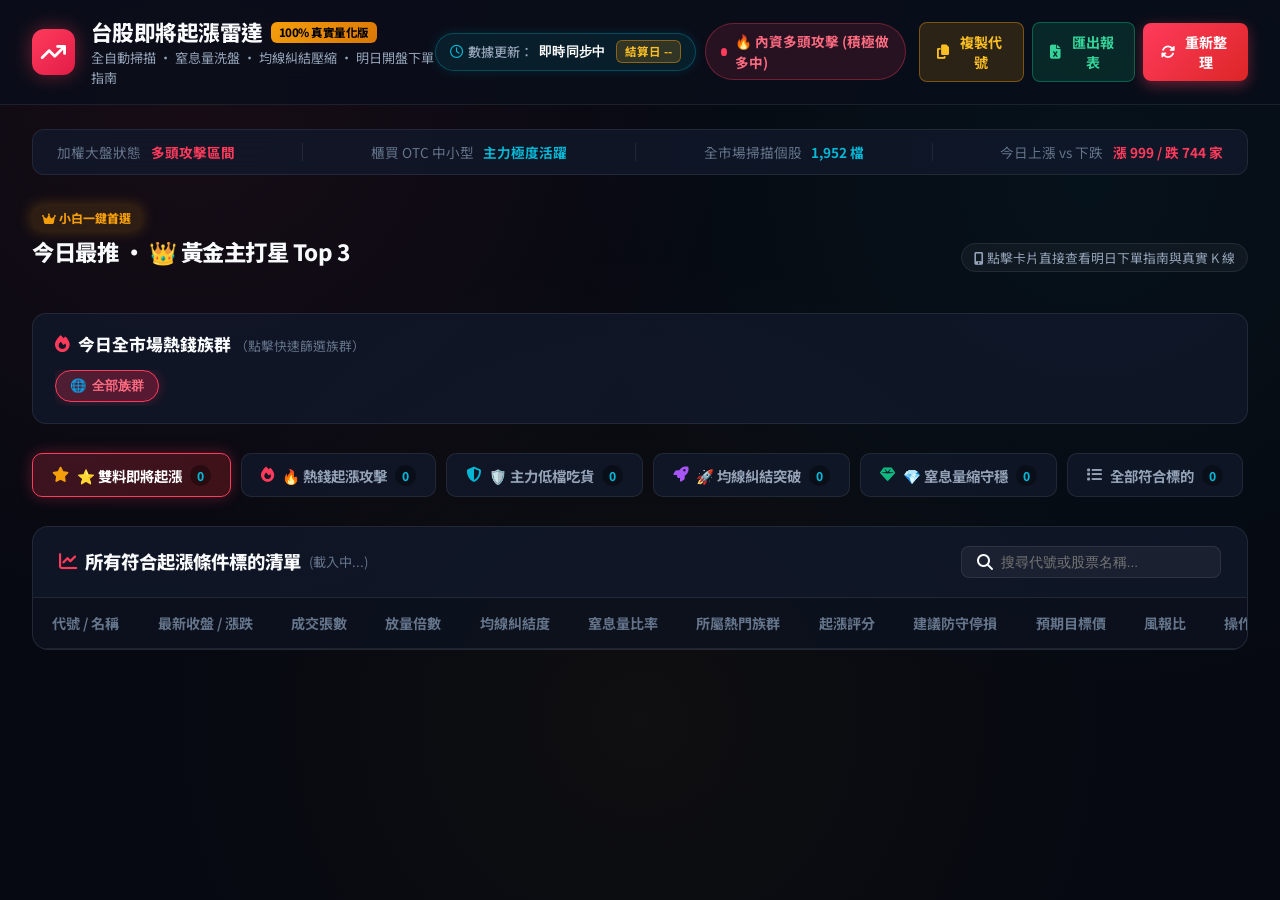
<file: index.html>
<!DOCTYPE html>
<html lang="zh-TW">
<head>
    <meta charset="UTF-8">
    <meta name="viewport" content="width=device-width, initial-scale=1.0, maximum-scale=1.0, user-scalable=no">
    <title>台股全自動純多頭起漲雷達 | 100% 真實量化數據 ‧ 小白秒懂實戰版</title>
    <!-- Google Fonts -->
    <link rel="preconnect" href="https://fonts.googleapis.com">
    <link rel="preconnect" href="https://fonts.gstatic.com" crossorigin>
    <link href="https://fonts.googleapis.com/css2?family=Noto+Sans+TC:wght@400;500;700;900&family=Outfit:wght@500;600;700;800&family=JetBrains+Mono:wght@500;700&display=swap" rel="stylesheet">
    <!-- FontAwesome CDN -->
    <link rel="stylesheet" href="https://cdnjs.cloudflare.com/ajax/libs/font-awesome/6.4.0/css/all.min.css">
    <link rel="stylesheet" href="css/style.css?v=20260910_01">
    <!-- Local ECharts with CDN Fallback -->
    <script src="js/echarts.min.js?v=20260910_01"></script>
    <script>
        if (typeof echarts === 'undefined') {
            document.write('<script src="https://cdn.jsdelivr.net/npm/echarts@5.4.3/dist/echarts.min.js"><\/script>');
        }
    </script>
</head>
<body>
    <!-- Top Navigation Header -->
    <header class="app-header">
        <div class="header-left">
            <div class="logo-badge">
                <i class="fa-solid fa-arrow-trend-up"></i>
            </div>
            <div class="logo-text">
                <h1>台股即將起漲雷達 <span class="badge-pro">100% 真實量化版</span></h1>
                <p class="sub-title">全自動掃描 ‧ 窒息量洗盤 ‧ 均線糾結壓縮 ‧ 明日開盤下單指南</p>
            </div>
        </div>

        <div class="header-right">
            <div class="header-status-group">
                <div class="update-time-badge" id="headerUpdateTimeBadge" title="系統數據更新時間與台股交易日">
                    <i class="fa-regular fa-clock text-cyan"></i>
                    <span class="update-time-label">數據更新：</span>
                    <span class="update-time-val" id="headerScanTime">即時同步中</span>
                    <span class="trade-date-tag" id="headerTradeDateTag">結算日 --</span>
                </div>
                <div class="market-mood-badge" id="marketMoodBadge">
                    <span class="mood-dot pulse"></span>
                    <span id="marketMoodText">🔥 內資多頭攻擊 (積極做多中)</span>
                </div>
            </div>
            <div class="header-actions-group">
                <button class="btn btn-broker" id="btnCopyBrokerCodes" title="一鍵複製股票代號，直接貼進券商自選股">
                    <i class="fa-solid fa-copy"></i> <span class="btn-text">複製代號</span>
                </button>
                <button class="btn btn-export" id="btnExportCsv" title="匯出完整分析報表 Excel / CSV">
                    <i class="fa-solid fa-file-excel"></i> <span class="btn-text">匯出報表</span>
                </button>
                <button class="btn btn-primary" id="btnRefreshScan">
                    <i class="fa-solid fa-rotate"></i> <span class="btn-text">重新整理</span>
                </button>
            </div>
        </div>
    </header>

    <!-- Main Content Container -->
    <main class="main-container">
        
        <!-- Market Breadth Ticker -->
        <section class="market-ticker-section">
            <div class="ticker-item">
                <span class="ticker-label">加權大盤狀態</span>
                <span class="ticker-val text-red" id="taiexStatus">多頭攻擊區間</span>
            </div>
            <div class="ticker-divider"></div>
            <div class="ticker-item">
                <span class="ticker-label">櫃買 OTC 中小型</span>
                <span class="ticker-val highlight" id="otcStatus">主力極度活躍</span>
            </div>
            <div class="ticker-divider"></div>
            <div class="ticker-item">
                <span class="ticker-label">全市場掃描個股</span>
                <span class="ticker-val highlight" id="totalScannedCount">1,952 檔</span>
            </div>
            <div class="ticker-divider"></div>
            <div class="ticker-item">
                <span class="ticker-label">今日上漲 vs 下跌</span>
                <span class="ticker-val text-red" id="marketADCount">漲 999 / 跌 744 家</span>
            </div>
        </section>

        <!-- TOP HERO: 今日最推 Top 3「👑 今日黃金主打星」專區 (置頂特選大卡片) -->
        <section class="hero-pick-section" id="heroPickSection">
            <div class="section-title-wrap">
                <div class="title-left">
                    <span class="section-tag glow-gold"><i class="fa-solid fa-crown text-gold"></i> 小白一鍵首選</span>
                    <h2>今日最推 ‧ 👑 黃金主打星 Top 3</h2>
                </div>
                <div class="title-right">
                    <span class="tips-pill"><i class="fa-solid fa-mobile-screen-button"></i> 點擊卡片直接查看明日下單指南與真實 K 線</span>
                </div>
            </div>

            <!-- Top 3 Hero Cards (手機自動流暢橫向/卡片排版) -->
            <div class="hero-cards-grid" id="heroCardsGrid">
                <!-- Injected dynamically by JS -->
            </div>
        </section>

        <!-- DYNAMIC CAPITAL FLOW & THEMES (Touch-Friendly Icon Pills) -->
        <section class="capital-flow-section">
            <div class="capital-flow-header">
                <div class="cf-title">
                    <i class="fa-solid fa-fire text-red"></i> 
                    <span>今日全市場熱錢族群 <small>（點擊快速篩選族群）</small></span>
                </div>
                <div class="cf-actions">
                    <div class="themes-scroll-container" id="themesScrollContainer">
                        <button class="theme-icon-btn active" data-theme="all">
                            <span class="t-icon">🌐</span> 全部族群
                        </button>
                        <!-- Dynamic Themes Injected by JS -->
                    </div>
                </div>
            </div>
        </section>

        <!-- STRATEGY TRACK SELECTOR (Large Touch-Friendly Icon Badges) -->
        <section class="strategy-tabs-section">
            <div class="tabs-container" id="strategyTabsContainer">
                <button class="tab-btn active" data-strategy="golden">
                    <span class="tab-icon-wrap"><i class="fa-solid fa-star text-gold"></i></span>
                    <span class="tab-text">⭐ 雙料即將起漲</span>
                    <span class="tab-count" id="countGolden">0</span>
                </button>
                <button class="tab-btn" data-strategy="hotmoney">
                    <span class="tab-icon-wrap"><i class="fa-solid fa-fire text-red"></i></span>
                    <span class="tab-text">🔥 熱錢起漲攻擊</span>
                    <span class="tab-count" id="countHotmoney">0</span>
                </button>
                <button class="tab-btn" data-strategy="stealth">
                    <span class="tab-icon-wrap"><i class="fa-solid fa-shield-halved text-cyan"></i></span>
                    <span class="tab-text">🛡️ 主力低檔吃貨</span>
                    <span class="tab-count" id="countStealth">0</span>
                </button>
                <button class="tab-btn" data-strategy="breakout">
                    <span class="tab-icon-wrap"><i class="fa-solid fa-rocket text-purple"></i></span>
                    <span class="tab-text">🚀 均線糾結突破</span>
                    <span class="tab-count" id="countBreakout">0</span>
                </button>
                <button class="tab-btn" data-strategy="pullback">
                    <span class="tab-icon-wrap"><i class="fa-solid fa-gem text-emerald"></i></span>
                    <span class="tab-text">💎 窒息量縮守穩</span>
                    <span class="tab-count" id="countPullback">0</span>
                </button>
                <button class="tab-btn" data-strategy="all">
                    <span class="tab-icon-wrap"><i class="fa-solid fa-list"></i></span>
                    <span class="tab-text">全部符合標的</span>
                    <span class="tab-count" id="countAll">0</span>
                </button>
            </div>
        </section>

        <!-- ALL QUALIFIED STOCKS SECTION (Mobile-First Cards + Responsive Table) -->
        <section class="results-table-section">
            <div class="table-card">
                <div class="table-header-row">
                    <div class="th-title">
                        <h3><i class="fa-solid fa-chart-line text-red"></i> 所有符合起漲條件標的清單 <small id="filteredCountText">(載入中...)</small></h3>
                    </div>
                    <div class="th-search">
                        <i class="fa-solid fa-magnifying-glass"></i>
                        <input type="text" id="inputStockSearch" placeholder="搜尋代號或股票名稱...">
                    </div>
                </div>

                <!-- Mobile Card List View (Phones & Tablets) -->
                <div class="mobile-stock-cards-list" id="mobileStockCardsList">
                    <!-- Injected by JS -->
                </div>

                <!-- Desktop Table View (Laptops & Desktops) -->
                <div class="table-responsive desktop-only">
                    <table class="stock-table">
                        <thead>
                            <tr>
                                <th>代號 / 名稱</th>
                                <th>最新收盤 / 漲跌</th>
                                <th>成交張數</th>
                                <th>放量倍數</th>
                                <th>均線糾結度</th>
                                <th>窒息量比率</th>
                                <th>所屬熱門族群</th>
                                <th>起漲評分</th>
                                <th>建議防守停損</th>
                                <th>預期目標價</th>
                                <th>風報比</th>
                                <th>操作指南</th>
                            </tr>
                        </thead>
                        <tbody id="stockTableBody">
                            <!-- Injected by JS -->
                        </tbody>
                    </table>
                </div>
            </div>
        </section>

    </main>

    <!-- STOCK DETAIL & WHY IT WILL RISE MODAL DIALOG -->
    <div class="modal-overlay" id="stockModalOverlay">
        <div class="modal-container">
            <div class="modal-header">
                <div class="modal-header-left">
                    <span class="modal-code-pill" id="modalStockCode">--</span>
                    <h2 class="modal-stock-name" id="modalStockName">個股名稱</h2>
                    <span class="modal-market-tag" id="modalMarketTag">上市 ‧ 科技</span>
                    <span class="modal-score-badge" id="modalScoreBadge">⭐ 起漲信心 -- 分</span>
                </div>
                <button class="btn-modal-close" id="btnModalClose">&times;</button>
            </div>

            <!-- Action Guide Highlight Banner (明日早盤實戰下單指南) -->
            <div class="action-guide-banner" id="modalActionGuideBanner">
                <div class="ag-icon"><i class="fa-solid fa-bullseye"></i></div>
                <div class="ag-text">
                    <strong>【明日早盤實戰指南】：</strong>
                    <span id="modalActionGuideText">載入中...</span>
                </div>
            </div>

            <div class="modal-body-grid">
                <!-- Left: Interactive Real Historical K-Line & Volume Chart -->
                <div class="modal-chart-pane">
                    <div class="chart-top-bar">
                        <div class="price-big-display">
                            <span class="price-val text-red" id="modalPriceVal">--</span>
                            <span class="price-change text-red" id="modalChangeVal">--</span>
                        </div>
                        <div class="chart-type-tag">
                            <span class="badge-real-chart"><i class="fa-solid fa-check-double"></i> 100% 真實日K (排除週末)</span>
                        </div>
                        <div class="chart-indicators-legend">
                            <span class="leg-ma5">5MA</span>
                            <span class="leg-ma10">10MA</span>
                            <span class="leg-ma20">20MA (月線)</span>
                            <span class="leg-ma60">60MA (季線)</span>
                            <span class="leg-vma">成交均量</span>
                        </div>
                    </div>
                    <div id="modalEChart" style="width: 100%; height: 350px;"></div>
                </div>

                <!-- Right: Plain Language Breakdown & Trade Targets -->
                <div class="modal-analysis-pane">
                    
                    <!-- Core Plain Language Why It Will Rise Box -->
                    <div class="analysis-card glow-red">
                        <div class="ac-header">
                            <i class="fa-solid fa-lightbulb text-gold"></i>
                            <h3>💡 小白秒懂：這檔股票為什麼即將會漲？</h3>
                        </div>
                        <div class="ac-body" id="modalNarrativeText">
                            分析載入中...
                        </div>
                    </div>

                    <!-- 4 Checkmarks Breakdown -->
                    <div class="checkmarks-grid" id="modalCheckmarksGrid">
                        <div class="chk-item">
                            <div class="chk-icon text-red"><i class="fa-solid fa-chart-column"></i></div>
                            <div class="chk-content">
                                <strong>溫和放量表態</strong>
                                <span id="modalSurgeDesc">成交量放大 1.8 倍，主力低檔吃單</span>
                            </div>
                        </div>
                        <div class="chk-item">
                            <div class="chk-icon text-gold"><i class="fa-solid fa-arrows-to-dot"></i></div>
                            <div class="chk-content">
                                <strong>均線極致糾結</strong>
                                <span id="modalMaDesc">5/10/20/60MA 四線黏合度極佳</span>
                            </div>
                        </div>
                        <div class="chk-item">
                            <div class="chk-icon text-cyan"><i class="fa-solid fa-droplet"></i></div>
                            <div class="chk-content">
                                <strong>窒息量洗盤完畢</strong>
                                <span id="modalDryDesc">發動前成交量極度萎縮，浮額洗淨</span>
                            </div>
                        </div>
                        <div class="chk-item">
                            <div class="chk-icon text-emerald"><i class="fa-solid fa-shield-halved"></i></div>
                            <div class="chk-content">
                                <strong>防隔日沖防假突破</strong>
                                <span id="modalChipDesc">無爆天量污染，實體飽滿站穩月線</span>
                            </div>
                        </div>
                    </div>

                    <!-- Clear 3 Action Target Numbers -->
                    <div class="trade-targets-card">
                        <div class="target-col">
                            <span class="t-label">🟢 建議買進區間</span>
                            <span class="t-val text-white" id="modalEntryPrice">-- 元</span>
                        </div>
                        <div class="target-col">
                            <span class="t-label">🛡️ 鐵律防守停損</span>
                            <span class="t-val text-green" id="modalDefensivePrice">-- 元 (-4.0%)</span>
                        </div>
                        <div class="target-col">
                            <span class="t-label">🚀 預期波段目標</span>
                            <span class="t-val text-red" id="modalTargetPrice">-- 元 (+25.0%)</span>
                        </div>
                        <div class="target-col">
                            <span class="t-label">⭐ 風險報酬比</span>
                            <span class="t-val text-gold" id="modalRiskReward">1 : 5.8</span>
                        </div>
                    </div>

                    <!-- Position Sizing Calculator -->
                    <div class="position-calc-card">
                        <div class="calc-header">
                            <span><i class="fa-solid fa-calculator"></i> 買進部位與風險試算：</span>
                            <div class="calc-input-wrap">
                                <label>預算 (萬元):</label>
                                <input type="number" id="inputCapitalInWan" value="30" min="5" max="1000" step="5">
                            </div>
                        </div>
                        <div class="calc-result" id="calcResultText">
                            👉 30 萬元預算：建議買進 <strong>2 張</strong>。若跌破防守價停損，<strong>只會虧損約 9,000 元 (僅佔總資金 3%)</strong>，風險鎖死！
                        </div>
                    </div>

                </div>
            </div>

            <!-- Modal Footer -->
            <div class="modal-footer">
                <div class="modal-footer-left">
                    <span class="trailing-tip"><i class="fa-solid fa-compass text-cyan"></i> <strong>波段抱牢指引：</strong>買進後沿 <strong>10MA / 20MA (月線)</strong> 移動停利，未跌破月線前一股不賣，抱緊完整主升段！</span>
                </div>
                <div class="modal-footer-right">
                    <button class="btn btn-primary" id="btnCopySingleCode"><i class="fa-solid fa-copy"></i> 複製代號 <span id="copyCodeText">--</span></button>
                    <button class="btn btn-outline" id="btnModalCloseBottom">關閉視窗</button>
                </div>
            </div>
        </div>
    </div>

    <!-- Scripts with Cache Buster -->
    <script src="js/market_data.js?v=20260910_01"></script>
    <script src="js/chart.js?v=20260910_01"></script>
    <script src="js/app.js?v=20260910_01"></script>
</body>
</html>
</file>
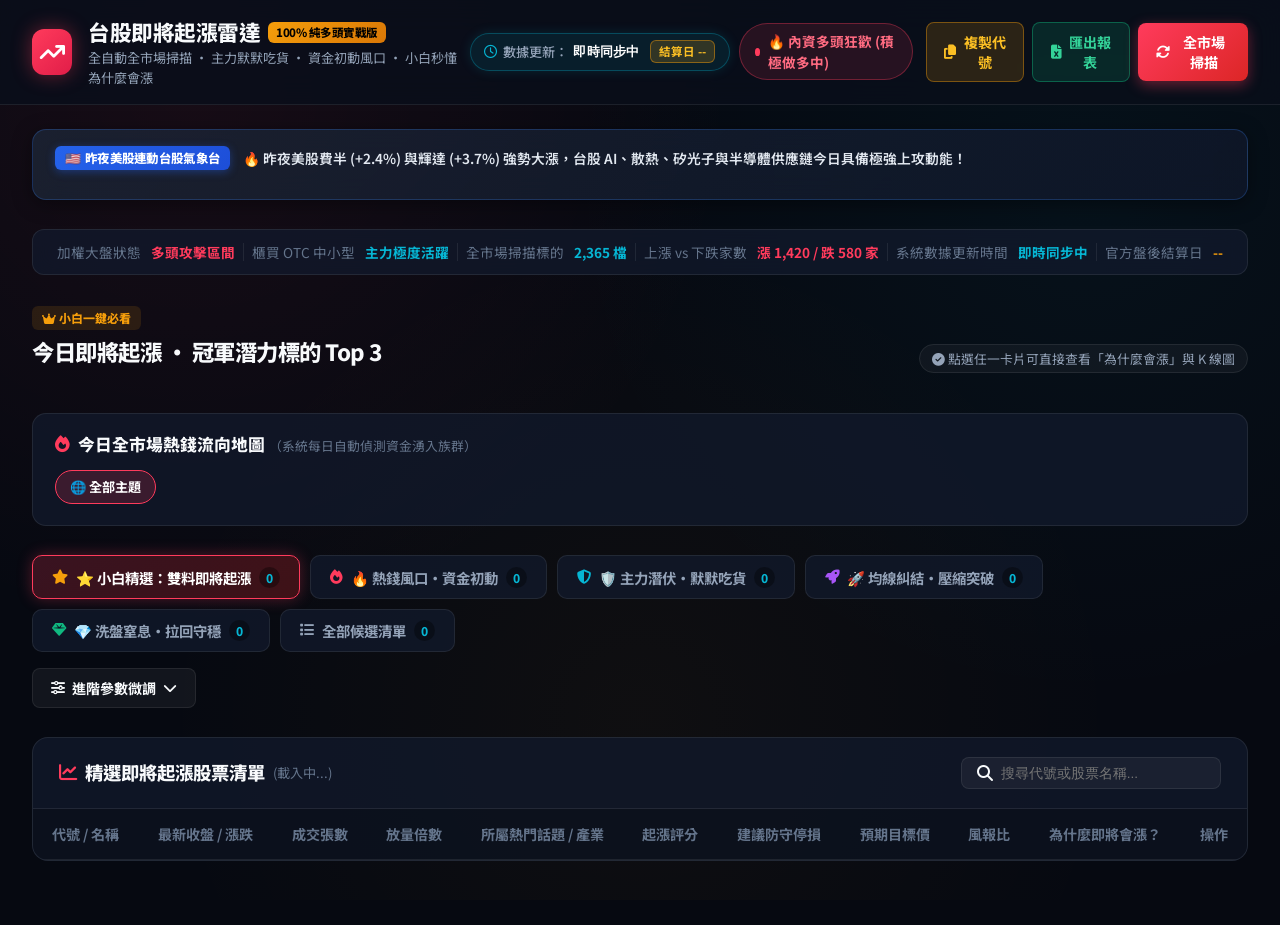
<file: wwwroot/index.html>
<!DOCTYPE html>
<html lang="zh-TW">
<head>
    <meta charset="UTF-8">
    <meta name="viewport" content="width=device-width, initial-scale=1.0, maximum-scale=1.0, user-scalable=no">
    <title>台股全自動純多頭紅色波段飆股雷達 | 小白即將起漲分析系統</title>
    <!-- Google Fonts -->
    <link rel="preconnect" href="https://fonts.googleapis.com">
    <link rel="preconnect" href="https://fonts.gstatic.com" crossorigin>
    <link href="https://fonts.googleapis.com/css2?family=Noto+Sans+TC:wght@400;500;700;900&family=Outfit:wght@500;600;700;800&family=JetBrains+Mono:wght@500;700&display=swap" rel="stylesheet">
    <!-- FontAwesome CDN -->
    <link rel="stylesheet" href="https://cdnjs.cloudflare.com/ajax/libs/font-awesome/6.4.0/css/all.min.css">
    <link rel="stylesheet" href="css/style.css?v=20260909_05">
    <!-- Local ECharts with CDN Fallback -->
    <script src="js/echarts.min.js?v=20260909_05"></script>
    <script>
        if (typeof echarts === 'undefined') {
            document.write('<script src="https://cdn.jsdelivr.net/npm/echarts@5.4.3/dist/echarts.min.js"><\/script>');
        }
    </script>
</head>
<body>
    <!-- Top Navigation Header -->
    <header class="app-header">
        <div class="header-left">
            <div class="logo-badge">
                <i class="fa-solid fa-arrow-trend-up"></i>
            </div>
            <div class="logo-text">
                <h1>台股即將起漲雷達 <span class="badge-pro">100% 純多頭實戰版</span></h1>
                <p class="sub-title">全自動全市場掃描 ‧ 主力默默吃貨 ‧ 資金初動風口 ‧ 小白秒懂為什麼會漲</p>
            </div>
        </div>

        <div class="header-right">
            <div class="header-status-group">
                <div class="update-time-badge" id="headerUpdateTimeBadge" title="系統數據更新時間與台股交易日">
                    <i class="fa-regular fa-clock text-cyan"></i>
                    <span class="update-time-label">數據更新：</span>
                    <span class="update-time-val" id="headerScanTime">即時同步中</span>
                    <span class="trade-date-tag" id="headerTradeDateTag">結算日 --</span>
                </div>
                <div class="market-mood-badge" id="marketMoodBadge">
                    <span class="mood-dot pulse"></span>
                    <span id="marketMoodText">🔥 內資多頭狂歡 (積極做多中)</span>
                </div>
            </div>
            <div class="header-actions-group">
                <button class="btn btn-broker" id="btnCopyBrokerCodes" title="一鍵複製股票代號，直接貼進券商自選股">
                    <i class="fa-solid fa-copy"></i> <span class="btn-text">複製代號</span>
                </button>
                <button class="btn btn-export" id="btnExportCsv" title="匯出完整分析報表 Excel / CSV">
                    <i class="fa-solid fa-file-excel"></i> <span class="btn-text">匯出報表</span>
                </button>
                <button class="btn btn-primary" id="btnRefreshScan">
                    <i class="fa-solid fa-rotate"></i> <span class="btn-text">全市場掃描</span>
                </button>
            </div>
        </div>
    </header>

    <!-- Main Content Container -->
    <main class="main-container">
        
        <!-- US Market & Global Linkage Bar -->
        <section class="us-market-section" id="usMarketSection">
            <div class="us-market-header">
                <div class="us-title">
                    <span class="us-badge">🇺🇸 昨夜美股連動台股氣象台</span>
                    <span class="us-impact-text" id="usImpactSummary">🔥 昨夜美股費半 (+2.4%) 與輝達 (+3.7%) 強勢大漲，台股 AI、散熱、矽光子與半導體供應鏈今日具備極強上攻動能！</span>
                </div>
            </div>
            <div class="us-titans-grid" id="usTitansGrid">
                <!-- Dynamically injected US Titans (SOX, NVDA, TSM ADR, AAPL, TSLA, BTC, GOLD) -->
            </div>
        </section>

        <!-- Market Overview & Breadth Ticker -->
        <section class="market-ticker-section">
            <div class="ticker-item">
                <span class="ticker-label">加權大盤狀態</span>
                <span class="ticker-val text-red" id="taiexStatus">多頭攻擊區間</span>
            </div>
            <div class="ticker-divider"></div>
            <div class="ticker-item">
                <span class="ticker-label">櫃買 OTC 中小型</span>
                <span class="ticker-val highlight" id="otcStatus">主力極度活躍</span>
            </div>
            <div class="ticker-divider"></div>
            <div class="ticker-item">
                <span class="ticker-label">全市場掃描標的</span>
                <span class="ticker-val highlight" id="totalScannedCount">2,365 檔</span>
            </div>
            <div class="ticker-divider"></div>
            <div class="ticker-item">
                <span class="ticker-label">上漲 vs 下跌家數</span>
                <span class="ticker-val text-red" id="marketADCount">漲 1,420 / 跌 580 家</span>
            </div>
            <div class="ticker-divider"></div>
            <div class="ticker-item">
                <span class="ticker-label">系統數據更新時間</span>
                <span class="ticker-val text-cyan" id="lastScanTime">即時同步中</span>
            </div>
            <div class="ticker-divider"></div>
            <div class="ticker-item">
                <span class="ticker-label">官方盤後結算日</span>
                <span class="ticker-val text-gold" id="marketTradeDate">--</span>
            </div>
        </section>

        <!-- TOP HERO: 小白專區 —— 今日即將起漲 Top 3 冠軍精選卡片 -->
        <section class="hero-pick-section">
            <div class="section-title-wrap">
                <div class="title-left">
                    <span class="section-tag"><i class="fa-solid fa-crown text-gold"></i> 小白一鍵必看</span>
                    <h2>今日即將起漲 ‧ 冠軍潛力標的 Top 3</h2>
                </div>
                <div class="title-right">
                    <span class="tips-pill"><i class="fa-solid fa-circle-check"></i> 點選任一卡片可直接查看「為什麼會漲」與 K 線圖</span>
                </div>
            </div>

            <div class="hero-cards-grid" id="heroCardsGrid">
                <!-- Dynamic Top Cards injected by JS -->
            </div>
        </section>

        <!-- DYNAMIC CAPITAL FLOW & THEMATIC ROLLING BAR -->
        <section class="capital-flow-section">
            <div class="capital-flow-header">
                <div class="cf-title">
                    <i class="fa-solid fa-fire text-red"></i> 
                    <span>今日全市場熱錢流向地圖 <small>（系統每日自動偵測資金湧入族群）</small></span>
                </div>
                <div class="cf-actions">
                    <span class="badge-filter active" data-theme="all">🌐 全部主題</span>
                    <div class="themes-scroll-container" id="themesScrollContainer">
                        <!-- Dynamic Themes Injected by JS -->
                    </div>
                </div>
            </div>
        </section>

        <!-- STRATEGY TRACK SELECTOR & CONTROLS -->
        <section class="strategy-tabs-section">
            <div class="tabs-container">
                <button class="tab-btn active" data-strategy="golden">
                    <i class="fa-solid fa-star text-gold"></i> ⭐ 小白精選：雙料即將起漲
                    <span class="tab-count" id="countGolden">0</span>
                </button>
                <button class="tab-btn" data-strategy="hotmoney">
                    <i class="fa-solid fa-fire text-red"></i> 🔥 熱錢風口・資金初動
                    <span class="tab-count" id="countHotmoney">0</span>
                </button>
                <button class="tab-btn" data-strategy="stealth">
                    <i class="fa-solid fa-shield-halved text-cyan"></i> 🛡️ 主力潛伏・默默吃貨
                    <span class="tab-count" id="countStealth">0</span>
                </button>
                <button class="tab-btn" data-strategy="breakout">
                    <i class="fa-solid fa-rocket text-purple"></i> 🚀 均線糾結・壓縮突破
                    <span class="tab-count" id="countBreakout">0</span>
                </button>
                <button class="tab-btn" data-strategy="pullback">
                    <i class="fa-solid fa-gem text-emerald"></i> 💎 洗盤窒息・拉回守穩
                    <span class="tab-count" id="countPullback">0</span>
                </button>
                <button class="tab-btn" data-strategy="all">
                    <i class="fa-solid fa-list"></i> 全部候選清單
                    <span class="tab-count" id="countAll">0</span>
                </button>
            </div>

            <!-- Optional Advanced Filters Toggle -->
            <div class="advanced-filter-toggle">
                <button class="btn btn-outline" id="btnToggleAdvancedFilters">
                    <i class="fa-solid fa-sliders"></i> 進階參數微調 <i class="fa-solid fa-chevron-down" id="advChevron"></i>
                </button>
            </div>
        </section>

        <!-- Advanced Filter Sliders (Collapsible) -->
        <section class="advanced-filters-panel collapsed" id="advancedFiltersPanel">
            <div class="filter-grid">
                <div class="filter-item">
                    <div class="filter-label-row">
                        <span><i class="fa-solid fa-calendar-day"></i> 觀察天數</span>
                        <span class="val-display" id="valNDays">3 天</span>
                    </div>
                    <input type="range" id="sliderNDays" min="1" max="10" value="3" step="1">
                </div>
                <div class="filter-item">
                    <div class="filter-label-row">
                        <span><i class="fa-solid fa-chart-simple"></i> 放量倍數門檻</span>
                        <span class="val-display" id="valSurgeRatio">1.6 倍</span>
                    </div>
                    <input type="range" id="sliderSurgeRatio" min="1.2" max="4.0" value="1.6" step="0.1">
                </div>
                <div class="filter-item">
                    <div class="filter-label-row">
                        <span><i class="fa-solid fa-shield-virus"></i> 防追高：漲幅上限</span>
                        <span class="val-display" id="valMaxPrice">5.0 %</span>
                    </div>
                    <input type="range" id="sliderMaxPrice" min="2.0" max="8.0" value="5.0" step="0.5">
                </div>
                <div class="filter-item">
                    <div class="filter-label-row">
                        <span><i class="fa-solid fa-filter"></i> 最低日成交張數</span>
                        <span class="val-display" id="valMinLots">300 張</span>
                    </div>
                    <input type="range" id="sliderMinLots" min="100" max="2000" value="300" step="100">
                </div>
                <div class="filter-item checkbox-group">
                    <label class="custom-checkbox">
                        <input type="checkbox" id="chkGoldenCapital">
                        <span class="checkmark"></span>
                        <span>🎯 僅看 10~80 億黃金股本 (最易翻倍)</span>
                    </label>
                    <label class="custom-checkbox">
                        <input type="checkbox" id="chkCleanChips" checked>
                        <span class="checkmark"></span>
                        <span>🛡️ 強制排除隔日沖重災股</span>
                    </label>
                    <label class="custom-checkbox">
                        <input type="checkbox" id="chkRequireUsLinkage">
                        <span class="checkmark"></span>
                        <span>🇺🇸 優先鎖定獲「昨夜美股熱錢大漲」加持標的</span>
                    </label>
                </div>
            </div>
        </section>

        <!-- STOCK RESULTS TABLE SECTION -->
        <section class="results-table-section">
            <div class="table-card">
                <div class="table-header-row">
                    <div class="th-title">
                        <h3><i class="fa-solid fa-chart-line text-red"></i> 精選即將起漲股票清單 <small id="filteredCountText">(載入中...)</small></h3>
                    </div>
                    <div class="th-search">
                        <i class="fa-solid fa-magnifying-glass"></i>
                        <input type="text" id="inputStockSearch" placeholder="搜尋代號或股票名稱...">
                    </div>
                </div>

                <div class="table-responsive">
                    <table class="stock-table">
                        <thead>
                            <tr>
                                <th>代號 / 名稱</th>
                                <th>最新收盤 / 漲跌</th>
                                <th>成交張數</th>
                                <th>放量倍數</th>
                                <th>所屬熱門話題 / 產業</th>
                                <th>起漲評分</th>
                                <th>建議防守停損</th>
                                <th>預期目標價</th>
                                <th>風報比</th>
                                <th>為什麼即將會漲？</th>
                                <th>操作</th>
                            </tr>
                        </thead>
                        <tbody id="stockTableBody">
                            <!-- Injected by JS -->
                        </tbody>
                    </table>
                </div>
            </div>
        </section>

    </main>

    <!-- STOCK DETAIL & WHY IT WILL RISE MODAL DIALOG -->
    <div class="modal-overlay" id="stockModalOverlay">
        <div class="modal-container">
            <div class="modal-header">
                <div class="modal-header-left">
                    <span class="modal-code-pill" id="modalStockCode">3450</span>
                    <h2 class="modal-stock-name" id="modalStockName">聯鈞</h2>
                    <span class="modal-market-tag" id="modalMarketTag">上市 ‧ 半導體</span>
                    <span class="modal-score-badge" id="modalScoreBadge">⭐ 起漲信心 95 分</span>
                </div>
                <button class="btn-modal-close" id="btnModalClose">&times;</button>
            </div>

            <div class="modal-body-grid">
                <!-- Left: Interactive K-Line & Volume Chart -->
                <div class="modal-chart-pane">
                    <div class="chart-top-bar">
                        <div class="price-big-display">
                            <span class="price-val text-red" id="modalPriceVal">248.0</span>
                            <span class="price-change text-red" id="modalChangeVal">+4.5 (+1.85%)</span>
                        </div>
                        <div class="chart-indicators-legend">
                            <span class="leg-ma5">5MA</span>
                            <span class="leg-ma10">10MA</span>
                            <span class="leg-ma20">20MA (月線)</span>
                            <span class="leg-ma60">60MA (季線)</span>
                            <span class="leg-vma">均量線</span>
                        </div>
                    </div>
                    <div id="modalEChart" style="width: 100%; height: 380px;"></div>
                </div>

                <!-- Right: "Why It Will Rise" Plain Language Breakdown & Trade Guidance -->
                <div class="modal-analysis-pane">
                    
                    <!-- Core Plain Language Why It Will Rise Box -->
                    <div class="analysis-card glow-red">
                        <div class="ac-header">
                            <i class="fa-solid fa-bullseye text-gold"></i>
                            <h3>💡 小白秒懂：這檔股票為什麼即將會漲？</h3>
                        </div>
                        <div class="ac-body" id="modalNarrativeText">
                            分析載入中...
                        </div>
                    </div>

                    <!-- 4 Checkmarks Breakdown -->
                    <div class="checkmarks-grid" id="modalCheckmarksGrid">
                        <div class="chk-item">
                            <div class="chk-icon text-red"><i class="fa-solid fa-chart-column"></i></div>
                            <div class="chk-content">
                                <strong>主力爆量吸籌</strong>
                                <span id="modalSurgeDesc">成交量放大 2.4 倍，低檔主力大量吃單</span>
                            </div>
                        </div>
                        <div class="chk-item">
                            <div class="chk-icon text-gold"><i class="fa-solid fa-arrows-to-dot"></i></div>
                            <div class="chk-content">
                                <strong>均線壓縮突破</strong>
                                <span id="modalMaDesc">均線極度糾結，今日帶量第一根跳出</span>
                            </div>
                        </div>
                        <div class="chk-item">
                            <div class="chk-icon text-cyan"><i class="fa-solid fa-satellite-dish"></i></div>
                            <div class="chk-content">
                                <strong>熱門話題風口</strong>
                                <span id="modalThemeDesc">搭上矽光子 CPO 與光通訊大題材</span>
                            </div>
                        </div>
                        <div class="chk-item">
                            <div class="chk-icon text-emerald"><i class="fa-solid fa-shield-halved"></i></div>
                            <div class="chk-content">
                                <strong>籌碼純淨防護</strong>
                                <span id="modalChipDesc">無隔日沖大本營干擾，籌碼沉澱乾淨</span>
                            </div>
                        </div>
                    </div>

                    <!-- Clear 3 Action Target Numbers -->
                    <div class="trade-targets-card">
                        <div class="target-col">
                            <span class="t-label">建議進場 (收盤價)</span>
                            <span class="t-val text-white" id="modalEntryPrice">248.0 元</span>
                        </div>
                        <div class="target-col">
                            <span class="t-label">🛡️ 建議防守停損價</span>
                            <span class="t-val text-green" id="modalDefensivePrice">238.0 元 (-4.0%)</span>
                        </div>
                        <div class="target-col">
                            <span class="t-label">🚀 預期波段目標價</span>
                            <span class="t-val text-red" id="modalTargetPrice">310.0 元 (+25.0%)</span>
                        </div>
                        <div class="target-col">
                            <span class="t-label">⭐ 風險報酬比</span>
                            <span class="t-val text-gold" id="modalRiskReward">1 : 6.2</span>
                        </div>
                    </div>

                    <!-- Position Sizing Calculator (小白資金配置計算機) -->
                    <div class="position-calc-card">
                        <div class="calc-header">
                            <span><i class="fa-solid fa-calculator"></i> 買進部位與風險試算：</span>
                            <div class="calc-input-wrap">
                                <label>預算 (萬元):</label>
                                <input type="number" id="inputCapitalInWan" value="50" min="5" max="1000" step="5">
                            </div>
                        </div>
                        <div class="calc-result" id="calcResultText">
                            👉 50 萬元預算：建議買進 <strong>2 張</strong>（約 49.6 萬元）。若不幸跌破防守價停損，<strong>只會虧損約 2 萬元 (佔總資金僅 4%)</strong>，風險完全可控！
                        </div>
                    </div>

                </div>
            </div>

            <!-- Modal Footer -->
            <div class="modal-footer">
                <div class="modal-footer-left">
                    <span class="trailing-tip"><i class="fa-solid fa-compass text-cyan"></i> <strong>波段抱牢指引：</strong>買進後沿 <strong>10MA / 20MA (月線)</strong> 移動停利，未跌破月線前一股不賣，抱緊完整主升段！</span>
                </div>
                <div class="modal-footer-right">
                    <button class="btn btn-primary" id="btnCopySingleCode"><i class="fa-solid fa-copy"></i> 複製代號 <span id="copyCodeText">3450</span></button>
                    <button class="btn btn-outline" id="btnModalCloseBottom">關閉視窗</button>
                </div>
            </div>
        </div>
    </div>

    <!-- Scripts with Cache Buster -->
    <script src="js/market_data.js?v=20260909_05"></script>
    <script src="js/chart.js?v=20260909_05"></script>
    <script src="js/app.js?v=20260909_05"></script>
</body>
</html>
</file>
<file: css/style.css>
:root {
    --bg-base: #060911;
    --bg-surface: #0e1424;
    --bg-card: rgba(18, 26, 44, 0.75);
    --bg-card-hover: rgba(26, 38, 64, 0.9);
    --border-color: rgba(255, 255, 255, 0.08);
    --border-glow: rgba(255, 59, 92, 0.3);

    --text-primary: #f8fafc;
    --text-secondary: #94a3b8;
    --text-muted: #64748b;

    /* Taiwanese Stock Color Convention: Red = UP/BULLISH, Green = DOWN */
    --bull-red: #ff3b5c;
    --bull-red-glow: rgba(255, 59, 92, 0.4);
    --bull-red-light: rgba(255, 59, 92, 0.12);
    --bear-green: #10b981;
    --gold: #f59e0b;
    --gold-glow: rgba(245, 158, 11, 0.3);
    --cyan: #06b6d4;
    --purple: #a855f7;
    --emerald: #10b981;

    --font-main: 'Noto Sans TC', 'Outfit', -apple-system, sans-serif;
    --font-mono: 'JetBrains Mono', monospace;
}

* {
    margin: 0;
    padding: 0;
    box-sizing: border-box;
}

html, body {
    overflow-x: hidden;
    width: 100%;
    max-width: 100vw;
    -webkit-text-size-adjust: 100%;
}

body {
    background-color: var(--bg-base);
    color: var(--text-primary);
    font-family: var(--font-main);
    line-height: 1.5;
    background-image: 
        radial-gradient(circle at 15% 10%, rgba(255, 59, 92, 0.07) 0%, transparent 40%),
        radial-gradient(circle at 85% 20%, rgba(6, 182, 212, 0.05) 0%, transparent 40%),
        radial-gradient(circle at 50% 80%, rgba(245, 158, 11, 0.04) 0%, transparent 50%);
    background-attachment: fixed;
    min-height: 100vh;
}

/* Header */
.app-header {
    background: rgba(10, 15, 26, 0.85);
    backdrop-filter: blur(16px);
    border-bottom: 1px solid var(--border-color);
    padding: 1rem 2rem;
    display: flex;
    justify-content: space-between;
    align-items: center;
    position: sticky;
    top: 0;
    z-index: 100;
}

.header-left {
    display: flex;
    align-items: center;
    gap: 1rem;
}

.logo-badge {
    width: 46px;
    height: 46px;
    border-radius: 12px;
    background: linear-gradient(135deg, #ff3b5c, #e11d48);
    display: flex;
    align-items: center;
    justify-content: center;
    color: white;
    font-size: 1.4rem;
    box-shadow: 0 0 20px var(--bull-red-glow);
}

.logo-text h1 {
    font-size: 1.35rem;
    font-weight: 800;
    letter-spacing: -0.5px;
    display: flex;
    align-items: center;
    gap: 0.5rem;
}

.badge-pro {
    font-size: 0.72rem;
    background: linear-gradient(135deg, #f59e0b, #d97706);
    color: #000;
    font-weight: 800;
    padding: 2px 8px;
    border-radius: 6px;
    text-transform: uppercase;
}

.sub-title {
    font-size: 0.82rem;
    color: var(--text-secondary);
}

.header-right {
    display: flex;
    align-items: center;
    gap: 0.8rem;
}

.header-status-group {
    display: flex;
    align-items: center;
    gap: 0.6rem;
}

.header-actions-group {
    display: flex;
    align-items: center;
    gap: 0.5rem;
}

.market-mood-badge {
    background: rgba(255, 59, 92, 0.12);
    border: 1px solid rgba(255, 59, 92, 0.35);
    color: #ff6b81;
    font-size: 0.85rem;
    font-weight: 700;
    padding: 0.45rem 0.9rem;
    border-radius: 999px;
    display: flex;
    align-items: center;
    gap: 0.5rem;
}

.mood-dot {
    width: 8px;
    height: 8px;
    border-radius: 50%;
    background: #ff3b5c;
}

.mood-dot.pulse {
    box-shadow: 0 0 0 rgba(255, 59, 92, 0.7);
    animation: pulse 1.6s infinite;
}

@keyframes pulse {
    0% { box-shadow: 0 0 0 0 rgba(255, 59, 92, 0.7); }
    70% { box-shadow: 0 0 0 8px rgba(255, 59, 92, 0); }
    100% { box-shadow: 0 0 0 0 rgba(255, 59, 92, 0); }
}

.update-time-badge {
    background: rgba(6, 182, 212, 0.1);
    border: 1px solid rgba(6, 182, 212, 0.3);
    color: #38bdf8;
    font-size: 0.82rem;
    font-weight: 700;
    padding: 0.42rem 0.85rem;
    border-radius: 999px;
    display: flex;
    align-items: center;
    gap: 0.35rem;
    font-family: var(--font-mono);
    white-space: nowrap;
    box-shadow: 0 0 12px rgba(6, 182, 212, 0.15);
}

.update-time-label {
    color: #94a3b8;
    font-family: var(--font-main);
    font-weight: 500;
}

.update-time-val {
    color: #ffffff;
    font-weight: 800;
    letter-spacing: 0.3px;
}

.trade-date-tag {
    background: rgba(245, 158, 11, 0.18);
    border: 1px solid rgba(245, 158, 11, 0.45);
    color: #fbbf24;
    padding: 0.12rem 0.5rem;
    border-radius: 6px;
    font-size: 0.72rem;
    font-family: var(--font-main);
    font-weight: 700;
    margin-left: 0.3rem;
}

.text-gold {
    color: #f59e0b !important;
}

.text-cyan {
    color: #06b6d4 !important;
}

/* Helpers for Responsive Cards */
.m-card-label {
    display: none;
}
.m-narrative-prefix {
    display: none;
}
.mobile-only-tag {
    display: none;
}

/* Buttons */
.btn {
    display: inline-flex;
    align-items: center;
    gap: 0.45rem;
    padding: 0.55rem 1.1rem;
    font-size: 0.88rem;
    font-weight: 700;
    border-radius: 8px;
    border: none;
    cursor: pointer;
    transition: all 0.2s cubic-bezier(0.4, 0, 0.2, 1);
    font-family: var(--font-main);
}

.btn-primary {
    background: linear-gradient(135deg, #ff3b5c, #dc2626);
    color: white;
    box-shadow: 0 4px 14px var(--bull-red-glow);
}

.btn-primary:hover {
    transform: translateY(-2px);
    box-shadow: 0 6px 20px rgba(255, 59, 92, 0.6);
}

.btn-broker {
    background: rgba(245, 158, 11, 0.15);
    border: 1px solid rgba(245, 158, 11, 0.4);
    color: #fbbf24;
}

.btn-broker:hover {
    background: rgba(245, 158, 11, 0.25);
    transform: translateY(-2px);
}

.btn-export {
    background: rgba(16, 185, 129, 0.15);
    border: 1px solid rgba(16, 185, 129, 0.4);
    color: #34d399;
}

.btn-export:hover {
    background: rgba(16, 185, 129, 0.25);
    transform: translateY(-2px);
}

.btn-outline {
    background: rgba(255, 255, 255, 0.05);
    border: 1px solid var(--border-color);
    color: var(--text-primary);
}

.btn-outline:hover {
    background: rgba(255, 255, 255, 0.1);
}

/* Main Container */
.main-container {
    max-width: 1440px;
    margin: 0 auto;
    padding: 1.5rem 2rem 4rem;
    display: flex;
    flex-direction: column;
    gap: 1.8rem;
}

/* US Market & Global Linkage Section */
.us-market-section {
    background: linear-gradient(135deg, rgba(30, 41, 59, 0.7), rgba(15, 23, 42, 0.8));
    backdrop-filter: blur(14px);
    border: 1px solid rgba(59, 130, 246, 0.25);
    border-radius: 14px;
    padding: 1rem 1.4rem;
    display: flex;
    flex-direction: column;
    gap: 0.8rem;
    box-shadow: 0 4px 20px rgba(0, 0, 0, 0.4);
}

.us-market-header {
    display: flex;
    justify-content: space-between;
    align-items: center;
}

.us-title {
    display: flex;
    align-items: center;
    gap: 0.8rem;
    flex-wrap: wrap;
}

.us-badge {
    background: linear-gradient(135deg, #2563eb, #1d4ed8);
    color: #fff;
    font-size: 0.78rem;
    font-weight: 800;
    padding: 3px 10px;
    border-radius: 6px;
    letter-spacing: 0.3px;
    box-shadow: 0 2px 8px rgba(37, 99, 235, 0.4);
}

.us-impact-text {
    font-size: 0.86rem;
    font-weight: 600;
    color: #e2e8f0;
}

.us-titans-grid {
    display: grid;
    grid-template-columns: repeat(auto-fit, minmax(170px, 1fr));
    gap: 0.6rem;
}

.us-titan-card {
    background: rgba(0, 0, 0, 0.3);
    border: 1px solid var(--border-color);
    border-radius: 8px;
    padding: 0.55rem 0.8rem;
    display: flex;
    flex-direction: column;
    gap: 2px;
    transition: all 0.2s;
}

.us-titan-card:hover {
    border-color: rgba(59, 130, 246, 0.5);
    background: rgba(59, 130, 246, 0.08);
}

.us-card-top {
    display: flex;
    justify-content: space-between;
    align-items: center;
    font-size: 0.78rem;
}

.us-card-top strong {
    color: #fff;
    font-family: var(--font-mono);
}

.us-card-bottom {
    display: flex;
    justify-content: space-between;
    align-items: baseline;
}

.us-price {
    font-family: var(--font-mono);
    font-size: 0.95rem;
    font-weight: 700;
    color: #cbd5e1;
}

.us-change {
    font-family: var(--font-mono);
    font-size: 0.88rem;
    font-weight: 800;
}

/* Market Ticker Section */
.market-ticker-section {
    background: var(--bg-card);
    backdrop-filter: blur(12px);
    border: 1px solid var(--border-color);
    border-radius: 12px;
    padding: 0.75rem 1.5rem;
    display: flex;
    align-items: center;
    justify-content: space-between;
    font-size: 0.85rem;
}

.ticker-item {
    display: flex;
    align-items: center;
    gap: 0.6rem;
}

.ticker-label {
    color: var(--text-muted);
}

.ticker-val {
    font-weight: 700;
    color: var(--text-primary);
}

.ticker-val.highlight {
    color: var(--cyan);
}

.ticker-val.text-red {
    color: var(--bull-red);
}

.ticker-divider {
    width: 1px;
    height: 18px;
    background: var(--border-color);
}

/* Section Title Wrap */
.section-title-wrap {
    display: flex;
    justify-content: space-between;
    align-items: flex-end;
    margin-bottom: 1rem;
}

.section-tag {
    font-size: 0.75rem;
    font-weight: 800;
    text-transform: uppercase;
    color: var(--gold);
    background: rgba(245, 158, 11, 0.12);
    padding: 3px 10px;
    border-radius: 6px;
    display: inline-block;
    margin-bottom: 0.3rem;
}

.title-left h2 {
    font-size: 1.4rem;
    font-weight: 800;
    letter-spacing: -0.5px;
}

.tips-pill {
    font-size: 0.8rem;
    color: var(--text-secondary);
    background: rgba(255, 255, 255, 0.04);
    border: 1px solid var(--border-color);
    padding: 4px 12px;
    border-radius: 999px;
}

/* HERO NOVICE CARDS (TOP 3) */
.hero-cards-grid {
    display: grid;
    grid-template-columns: repeat(auto-fit, minmax(360px, 1fr));
    gap: 1.2rem;
}

.hero-stock-card {
    background: var(--bg-card);
    backdrop-filter: blur(16px);
    border: 1px solid var(--border-color);
    border-radius: 16px;
    padding: 1.4rem;
    position: relative;
    overflow: hidden;
    cursor: pointer;
    transition: all 0.25s cubic-bezier(0.4, 0, 0.2, 1);
    display: flex;
    flex-direction: column;
    gap: 1rem;
}

.hero-stock-card:hover {
    transform: translateY(-4px);
    border-color: var(--bull-red);
    box-shadow: 0 10px 30px var(--bull-red-glow);
}

.hero-stock-card.glow-gold:hover {
    border-color: var(--gold);
    box-shadow: 0 10px 30px var(--gold-glow);
}

.hero-card-header {
    display: flex;
    justify-content: space-between;
    align-items: flex-start;
}

.hero-code-name {
    display: flex;
    align-items: baseline;
    gap: 0.6rem;
}

.h-code {
    font-family: var(--font-mono);
    font-size: 1.3rem;
    font-weight: 800;
    color: #fff;
}

.h-name {
    font-size: 1.4rem;
    font-weight: 800;
    color: var(--text-primary);
}

.h-market {
    font-size: 0.72rem;
    color: var(--text-muted);
    background: rgba(255, 255, 255, 0.06);
    padding: 2px 6px;
    border-radius: 4px;
}

.hero-stars {
    color: var(--gold);
    font-size: 0.85rem;
    font-weight: 700;
}

.hero-price-row {
    display: flex;
    align-items: baseline;
    gap: 0.8rem;
}

.h-price {
    font-family: var(--font-mono);
    font-size: 1.9rem;
    font-weight: 800;
    color: var(--bull-red);
}

.h-change {
    font-size: 1.05rem;
    font-weight: 700;
    color: var(--bull-red);
}

.hero-narrative-box {
    background: rgba(255, 59, 92, 0.08);
    border-left: 3px solid var(--bull-red);
    padding: 0.75rem 0.9rem;
    border-radius: 0 8px 8px 0;
    font-size: 0.88rem;
    color: #cbd5e1;
    line-height: 1.45;
}

.hero-targets-bar {
    display: grid;
    grid-template-columns: repeat(3, 1fr);
    background: rgba(0, 0, 0, 0.25);
    border-radius: 10px;
    padding: 0.6rem 0.8rem;
    text-align: center;
    gap: 0.4rem;
}

.ht-item {
    display: flex;
    flex-direction: column;
}

.ht-label {
    font-size: 0.72rem;
    color: var(--text-muted);
}

.ht-val {
    font-size: 0.92rem;
    font-weight: 700;
    font-family: var(--font-mono);
}

.hero-tags-row {
    display: flex;
    flex-wrap: wrap;
    gap: 0.4rem;
}

.ht-badge {
    font-size: 0.72rem;
    font-weight: 700;
    padding: 2px 8px;
    border-radius: 6px;
    background: rgba(255, 255, 255, 0.06);
    color: var(--text-secondary);
}

.ht-badge.red {
    background: rgba(255, 59, 92, 0.15);
    color: #ff6b81;
    border: 1px solid rgba(255, 59, 92, 0.3);
}

.ht-badge.gold {
    background: rgba(245, 158, 11, 0.15);
    color: #fbbf24;
    border: 1px solid rgba(245, 158, 11, 0.3);
}

.ht-badge.cyan {
    background: rgba(6, 182, 212, 0.15);
    color: #22d3ee;
    border: 1px solid rgba(6, 182, 212, 0.3);
}

/* CAPITAL FLOW & THEMES */
.capital-flow-section {
    background: var(--bg-card);
    border: 1px solid var(--border-color);
    border-radius: 14px;
    padding: 1.1rem 1.4rem;
}

.capital-flow-header {
    display: flex;
    flex-direction: column;
    gap: 0.8rem;
}

.cf-title {
    font-size: 1.05rem;
    font-weight: 800;
    display: flex;
    align-items: center;
    gap: 0.5rem;
}

.cf-title small {
    font-size: 0.8rem;
    color: var(--text-muted);
    font-weight: normal;
}

.cf-actions {
    display: flex;
    align-items: center;
    gap: 0.6rem;
    overflow-x: auto;
    padding-bottom: 4px;
}

.badge-filter {
    font-size: 0.82rem;
    font-weight: 700;
    padding: 6px 14px;
    border-radius: 999px;
    background: rgba(255, 255, 255, 0.05);
    border: 1px solid var(--border-color);
    color: var(--text-secondary);
    white-space: nowrap;
    cursor: pointer;
    transition: all 0.2s;
}

.badge-filter:hover, .badge-filter.active {
    background: rgba(255, 59, 92, 0.18);
    border-color: var(--bull-red);
    color: #fff;
}

.themes-scroll-container {
    display: flex;
    align-items: center;
    gap: 0.6rem;
}

/* STRATEGY TABS */
.strategy-tabs-section {
    display: flex;
    justify-content: space-between;
    align-items: center;
    flex-wrap: wrap;
    gap: 1rem;
}

.tabs-container {
    display: flex;
    align-items: center;
    gap: 0.6rem;
    flex-wrap: wrap;
}

.tab-btn {
    background: var(--bg-card);
    border: 1px solid var(--border-color);
    color: var(--text-secondary);
    padding: 0.65rem 1.2rem;
    border-radius: 10px;
    font-size: 0.9rem;
    font-weight: 700;
    cursor: pointer;
    transition: all 0.2s;
    display: flex;
    align-items: center;
    gap: 0.5rem;
    font-family: var(--font-main);
}

.tab-btn:hover {
    background: rgba(255, 255, 255, 0.08);
    color: #fff;
}

.tab-btn.active {
    background: linear-gradient(135deg, rgba(255, 59, 92, 0.2), rgba(220, 38, 38, 0.25));
    border-color: var(--bull-red);
    color: #fff;
    box-shadow: 0 0 15px rgba(255, 59, 92, 0.3);
}

.tab-count {
    background: rgba(0, 0, 0, 0.35);
    font-size: 0.75rem;
    font-weight: 800;
    padding: 2px 7px;
    border-radius: 999px;
    color: var(--cyan);
}

/* ADVANCED FILTERS PANEL */
.advanced-filters-panel {
    background: var(--bg-card);
    border: 1px solid var(--border-color);
    border-radius: 12px;
    padding: 1.2rem 1.5rem;
    transition: all 0.3s ease;
}

.advanced-filters-panel.collapsed {
    display: none;
}

.filter-grid {
    display: grid;
    grid-template-columns: repeat(auto-fit, minmax(220px, 1fr));
    gap: 1.5rem;
}

.filter-item {
    display: flex;
    flex-direction: column;
    gap: 0.5rem;
}

.filter-label-row {
    display: flex;
    justify-content: space-between;
    font-size: 0.85rem;
    color: var(--text-secondary);
    font-weight: 600;
}

.val-display {
    color: var(--cyan);
    font-family: var(--font-mono);
    font-weight: 700;
}

input[type="range"] {
    accent-color: var(--bull-red);
    cursor: pointer;
}

.checkbox-group {
    justify-content: center;
    gap: 0.8rem;
}

.custom-checkbox {
    display: flex;
    align-items: center;
    gap: 0.5rem;
    font-size: 0.85rem;
    color: var(--text-primary);
    cursor: pointer;
}

/* RESULTS TABLE */
.results-table-section {
    width: 100%;
}

.table-card {
    background: var(--bg-card);
    border: 1px solid var(--border-color);
    border-radius: 16px;
    overflow: hidden;
}

.table-header-row {
    padding: 1.2rem 1.6rem;
    border-bottom: 1px solid var(--border-color);
    display: flex;
    justify-content: space-between;
    align-items: center;
}

.th-title h3 {
    font-size: 1.15rem;
    font-weight: 800;
    display: flex;
    align-items: center;
    gap: 0.5rem;
}

.th-title small {
    font-size: 0.82rem;
    color: var(--text-muted);
    font-weight: normal;
}

.th-search {
    background: rgba(255, 255, 255, 0.05);
    border: 1px solid var(--border-color);
    border-radius: 8px;
    padding: 0.45rem 0.9rem;
    display: flex;
    align-items: center;
    gap: 0.5rem;
    width: 260px;
}

.th-search input {
    background: transparent;
    border: none;
    color: #fff;
    outline: none;
    font-size: 0.85rem;
    width: 100%;
}

.table-responsive {
    overflow-x: auto;
}

.stock-table {
    width: 100%;
    border-collapse: collapse;
    font-size: 0.88rem;
    text-align: left;
}

.stock-table th {
    background: rgba(0, 0, 0, 0.25);
    color: var(--text-muted);
    font-weight: 700;
    padding: 0.9rem 1.2rem;
    border-bottom: 1px solid var(--border-color);
    white-space: nowrap;
}

.stock-table td {
    padding: 1rem 1.2rem;
    border-bottom: 1px solid rgba(255, 255, 255, 0.04);
    vertical-align: middle;
}

.stock-table tr:hover {
    background: rgba(255, 255, 255, 0.03);
}

.td-code-name {
    display: flex;
    align-items: baseline;
    gap: 0.45rem;
}

.td-code {
    font-family: var(--font-mono);
    font-weight: 800;
    color: var(--cyan);
}

.td-name {
    font-weight: 700;
    color: #fff;
}

.score-pill {
    background: rgba(245, 158, 11, 0.15);
    color: #fbbf24;
    font-weight: 800;
    font-family: var(--font-mono);
    padding: 3px 8px;
    border-radius: 6px;
    font-size: 0.82rem;
    border: 1px solid rgba(245, 158, 11, 0.3);
}

.btn-detail {
    background: rgba(255, 59, 92, 0.15);
    border: 1px solid rgba(255, 59, 92, 0.3);
    color: #ff6b81;
    font-size: 0.8rem;
    font-weight: 700;
    padding: 5px 12px;
    border-radius: 6px;
    cursor: pointer;
    transition: all 0.2s;
}

.btn-detail:hover {
    background: var(--bull-red);
    color: white;
}

/* MODAL DIALOG */
.modal-overlay {
    position: fixed;
    top: 0;
    left: 0;
    width: 100%;
    height: 100%;
    background: rgba(0, 0, 0, 0.75);
    backdrop-filter: blur(10px);
    z-index: 1000;
    display: none;
    align-items: center;
    justify-content: center;
    padding: 1.5rem;
}

.modal-overlay.active {
    display: flex;
}

.modal-container {
    background: #0d121f;
    border: 1px solid var(--border-color);
    border-radius: 20px;
    width: 100%;
    max-width: 1180px;
    max-height: 92vh;
    overflow-y: auto;
    box-shadow: 0 25px 60px rgba(0, 0, 0, 0.8);
    display: flex;
    flex-direction: column;
}

.modal-header {
    padding: 1.2rem 1.8rem;
    border-bottom: 1px solid var(--border-color);
    display: flex;
    justify-content: space-between;
    align-items: center;
}

.modal-header-left {
    display: flex;
    align-items: center;
    gap: 0.8rem;
}

.modal-code-pill {
    background: rgba(6, 182, 212, 0.15);
    color: var(--cyan);
    font-family: var(--font-mono);
    font-size: 1.1rem;
    font-weight: 800;
    padding: 3px 10px;
    border-radius: 8px;
}

.modal-stock-name {
    font-size: 1.6rem;
    font-weight: 800;
}

.modal-market-tag {
    font-size: 0.8rem;
    color: var(--text-muted);
}

.modal-score-badge {
    background: linear-gradient(135deg, rgba(245, 158, 11, 0.2), rgba(217, 119, 6, 0.25));
    border: 1px solid var(--gold);
    color: #fbbf24;
    font-size: 0.85rem;
    font-weight: 800;
    padding: 4px 12px;
    border-radius: 999px;
}

.btn-modal-close {
    background: transparent;
    border: none;
    color: var(--text-muted);
    font-size: 2rem;
    cursor: pointer;
    line-height: 1;
}

.btn-modal-close:hover {
    color: #fff;
}

.modal-body-grid {
    display: grid;
    grid-template-columns: 1.1fr 0.9fr;
    padding: 1.5rem 1.8rem;
    gap: 1.5rem;
}

.modal-chart-pane {
    background: rgba(0, 0, 0, 0.3);
    border: 1px solid var(--border-color);
    border-radius: 14px;
    padding: 1.2rem;
    display: flex;
    flex-direction: column;
    gap: 0.8rem;
}

.chart-top-bar {
    display: flex;
    justify-content: space-between;
    align-items: center;
}

.price-big-display {
    display: flex;
    align-items: baseline;
    gap: 0.6rem;
}

.price-val {
    font-family: var(--font-mono);
    font-size: 1.8rem;
    font-weight: 800;
}

.chart-indicators-legend {
    display: flex;
    gap: 0.6rem;
    font-size: 0.72rem;
    font-weight: 700;
}

.leg-ma5 { color: #f59e0b; }
.leg-ma10 { color: #3b82f6; }
.leg-ma20 { color: #ec4899; }
.leg-ma60 { color: #10b981; }
.leg-vma { color: #06b6d4; }

.modal-analysis-pane {
    display: flex;
    flex-direction: column;
    gap: 1rem;
}

/* Action Guide Highlight Banner in Modal */
.action-guide-banner {
    background: linear-gradient(135deg, rgba(245, 158, 11, 0.15), rgba(255, 59, 92, 0.18));
    border: 1px solid rgba(245, 158, 11, 0.4);
    border-radius: 12px;
    margin: 0.9rem 1.8rem 0;
    padding: 0.85rem 1.2rem;
    display: flex;
    align-items: center;
    gap: 0.8rem;
    box-shadow: 0 4px 15px rgba(245, 158, 11, 0.1);
}

.action-guide-banner .ag-icon {
    font-size: 1.4rem;
    color: var(--gold);
    flex-shrink: 0;
}

.action-guide-banner .ag-text {
    font-size: 0.92rem;
    color: #fef08a;
    line-height: 1.5;
}

.action-guide-banner .ag-text strong {
    color: #fff;
    font-weight: 800;
}

/* Touch-Friendly Theme Buttons */
.theme-icon-btn {
    background: rgba(15, 23, 42, 0.8);
    border: 1px solid rgba(255, 255, 255, 0.1);
    color: #cbd5e1;
    padding: 6px 14px;
    border-radius: 999px;
    font-size: 0.82rem;
    font-weight: 700;
    cursor: pointer;
    white-space: nowrap;
    display: inline-flex;
    align-items: center;
    gap: 0.35rem;
    transition: all 0.2s cubic-bezier(0.16, 1, 0.3, 1);
    flex-shrink: 0;
}

.theme-icon-btn:hover {
    background: rgba(255, 255, 255, 0.1);
    border-color: rgba(255, 255, 255, 0.25);
    color: #fff;
    transform: translateY(-1px);
}

.theme-icon-btn.active {
    background: linear-gradient(135deg, rgba(255, 59, 92, 0.25), rgba(225, 29, 72, 0.35));
    border-color: var(--bull-red);
    color: #ff6b81;
    box-shadow: 0 0 12px rgba(255, 59, 92, 0.25);
}

.badge-real-chart {
    background: rgba(16, 185, 129, 0.15);
    border: 1px solid rgba(16, 185, 129, 0.4);
    color: #34d399;
    font-size: 0.72rem;
    font-weight: 800;
    padding: 3px 8px;
    border-radius: 6px;
}

.glow-gold {
    box-shadow: 0 0 15px rgba(245, 158, 11, 0.3) !important;
}

.tab-icon-wrap {
    font-size: 0.95rem;
    display: inline-flex;
    align-items: center;
}

.analysis-card {
    background: var(--bg-card);
    border: 1px solid var(--border-color);
    border-radius: 12px;
    padding: 1rem 1.2rem;
}

.analysis-card.glow-red {
    border-color: rgba(255, 59, 92, 0.4);
    background: linear-gradient(135deg, rgba(255, 59, 92, 0.08), rgba(18, 26, 44, 0.8));
}

.ac-header {
    display: flex;
    align-items: center;
    gap: 0.5rem;
    margin-bottom: 0.6rem;
}

.ac-header h3 {
    font-size: 1.05rem;
    font-weight: 800;
}

.ac-body {
    font-size: 0.92rem;
    color: #e2e8f0;
    line-height: 1.55;
}

.checkmarks-grid {
    display: grid;
    grid-template-columns: 1fr 1fr;
    gap: 0.8rem;
}

.chk-item {
    background: rgba(0, 0, 0, 0.25);
    border: 1px solid var(--border-color);
    border-radius: 10px;
    padding: 0.75rem 0.9rem;
    display: flex;
    align-items: flex-start;
    gap: 0.6rem;
}

.chk-icon {
    font-size: 1.1rem;
    margin-top: 2px;
}

.chk-content {
    display: flex;
    flex-direction: column;
    font-size: 0.78rem;
}

.chk-content strong {
    font-size: 0.85rem;
    color: #fff;
    margin-bottom: 2px;
}

.trade-targets-card {
    background: rgba(0, 0, 0, 0.35);
    border: 1px solid var(--border-color);
    border-radius: 12px;
    padding: 0.8rem 1rem;
    display: grid;
    grid-template-columns: repeat(4, 1fr);
    text-align: center;
    gap: 0.5rem;
}

.target-col {
    display: flex;
    flex-direction: column;
}

.t-label {
    font-size: 0.72rem;
    color: var(--text-muted);
}

.t-val {
    font-size: 0.98rem;
    font-weight: 800;
    font-family: var(--font-mono);
}

.position-calc-card {
    background: rgba(6, 182, 212, 0.08);
    border: 1px solid rgba(6, 182, 212, 0.25);
    border-radius: 12px;
    padding: 0.85rem 1.1rem;
    display: flex;
    flex-direction: column;
    gap: 0.4rem;
}

.calc-header {
    display: flex;
    justify-content: space-between;
    align-items: center;
    font-size: 0.85rem;
    font-weight: 700;
    color: var(--cyan);
}

.calc-input-wrap {
    display: flex;
    align-items: center;
    gap: 0.4rem;
}

.calc-input-wrap input {
    background: rgba(0, 0, 0, 0.4);
    border: 1px solid var(--cyan);
    color: #fff;
    font-weight: 700;
    padding: 3px 8px;
    border-radius: 6px;
    width: 80px;
    text-align: center;
    font-family: var(--font-mono);
}

.calc-result {
    font-size: 0.82rem;
    color: #e2e8f0;
    line-height: 1.4;
}

.modal-footer {
    padding: 1rem 1.8rem;
    border-top: 1px solid var(--border-color);
    background: rgba(0, 0, 0, 0.2);
    display: flex;
    justify-content: space-between;
    align-items: center;
}

.trailing-tip {
    font-size: 0.82rem;
    color: var(--text-secondary);
}

.modal-footer-right {
    display: flex;
    align-items: center;
    gap: 0.6rem;
}

/* Helpers */
.text-red { color: var(--bull-red) !important; }
.text-green { color: var(--bear-green) !important; }
.text-gold { color: var(--gold) !important; }
.text-cyan { color: var(--cyan) !important; }
.text-purple { color: var(--purple) !important; }
.text-emerald { color: var(--emerald) !important; }
.text-white { color: #fff !important; }

@media (max-width: 900px) {
    .modal-body-grid {
        grid-template-columns: 1fr;
    }
    .checkmarks-grid {
        grid-template-columns: 1fr;
    }
}

@media (max-width: 768px) {
    /* Main Layout Spacing */
    body {
        font-size: 14px;
    }

    .main-container {
        padding: 0.6rem 0.5rem 2.5rem;
        gap: 0.85rem;
        width: 100%;
        max-width: 100vw;
    }

    /* Modern Mobile App Header */
    .app-header {
        padding: 0.6rem 0.75rem;
        flex-direction: column;
        align-items: stretch;
        gap: 0.55rem;
    }

    .header-left {
        width: 100%;
        justify-content: flex-start;
        gap: 0.6rem;
    }

    .logo-badge {
        width: 34px;
        height: 34px;
        font-size: 1.05rem;
        border-radius: 9px;
    }

    .logo-text h1 {
        font-size: 1.05rem;
        gap: 0.35rem;
    }

    .badge-pro {
        font-size: 0.65rem;
        padding: 1px 6px;
    }

    .sub-title {
        display: none; /* Hide long subtitle on mobile to save vertical space */
    }

    .header-right {
        width: 100%;
        flex-direction: column;
        align-items: stretch;
        gap: 0.45rem;
    }

    .header-status-group {
        width: 100%;
        display: flex;
        align-items: center;
        justify-content: space-between;
        gap: 0.4rem;
        overflow-x: auto;
        padding-bottom: 2px;
        scrollbar-width: none;
    }
    .header-status-group::-webkit-scrollbar { display: none; }

    .update-time-badge {
        font-size: 0.72rem;
        padding: 0.3rem 0.6rem;
        flex-shrink: 0;
    }

    .market-mood-badge {
        font-size: 0.72rem;
        padding: 0.3rem 0.6rem;
        flex-shrink: 0;
    }

    .header-actions-group {
        width: 100%;
        display: grid;
        grid-template-columns: repeat(4, 1fr);
        gap: 0.35rem;
    }

    .header-actions-group .btn {
        padding: 0.4rem 0.2rem;
        font-size: 0.75rem;
        justify-content: center;
        border-radius: 7px;
        white-space: nowrap;
    }

    .header-actions-group .btn i {
        font-size: 0.82rem;
    }

    /* US Market Ribbon - Horizontal Swipeable */
    .us-market-section {
        padding: 0.75rem 0.85rem;
    }

    .us-market-header {
        flex-direction: column;
        align-items: flex-start;
        gap: 0.3rem;
    }

    .us-title {
        flex-direction: column;
        align-items: flex-start;
        gap: 0.25rem;
    }

    .us-badge {
        font-size: 0.72rem;
        padding: 2px 7px;
    }

    .us-impact-text {
        font-size: 0.78rem;
        line-height: 1.4;
    }

    .us-titans-grid {
        display: flex !important;
        overflow-x: auto !important;
        gap: 0.5rem !important;
        padding: 0.3rem 0 0.4rem !important;
        -webkit-overflow-scrolling: touch !important;
        scrollbar-width: none;
    }
    .us-titans-grid::-webkit-scrollbar { display: none; }

    .us-card {
        flex: 0 0 135px !important;
        min-width: 130px !important;
        padding: 0.55rem 0.65rem !important;
        border-radius: 10px !important;
    }

    .us-name {
        font-size: 0.75rem;
    }

    .us-price {
        font-size: 0.85rem;
    }

    .us-change {
        font-size: 0.78rem;
    }

    /* Market Overview Ticker - Clean 2-Column Grid */
    .market-ticker-section {
        display: grid !important;
        grid-template-columns: repeat(2, 1fr) !important;
        gap: 0.45rem !important;
        padding: 0.65rem 0.75rem !important;
        border-radius: 12px !important;
    }

    .ticker-divider {
        display: none;
    }

    .ticker-item {
        background: rgba(255, 255, 255, 0.03);
        border: 1px solid rgba(255, 255, 255, 0.05);
        border-radius: 8px;
        padding: 0.45rem 0.55rem;
        display: flex;
        flex-direction: column;
        align-items: flex-start;
        gap: 2px;
    }

    .ticker-label {
        font-size: 0.68rem;
    }

    .ticker-val {
        font-size: 0.82rem;
    }

    /* Section Headers */
    .section-title-wrap {
        flex-direction: column;
        align-items: flex-start;
        gap: 0.35rem;
        margin-bottom: 0.65rem;
    }

    .title-left h2 {
        font-size: 1.15rem;
    }

    .tips-pill {
        font-size: 0.72rem;
        padding: 3px 8px;
    }

    /* Top 3 Hero Pick Cards */
    .hero-cards-grid {
        grid-template-columns: 1fr !important;
        gap: 0.8rem;
    }

    .hero-stock-card {
        padding: 0.95rem;
        border-radius: 14px;
    }

    .h-name {
        font-size: 1.15rem;
    }

    .h-price {
        font-size: 1.55rem;
    }

    .h-change {
        font-size: 0.95rem;
    }

    .hero-narrative-box {
        padding: 0.6rem 0.75rem;
        font-size: 0.82rem;
        line-height: 1.4;
    }

    .hero-targets-bar {
        grid-template-columns: repeat(3, 1fr);
        padding: 0.45rem 0.55rem;
        gap: 0.25rem;
    }

    .ht-label {
        font-size: 0.65rem;
    }

    .ht-val {
        font-size: 0.82rem;
    }

    /* Capital Flow Section */
    .capital-flow-section {
        padding: 0.75rem 0.85rem;
        border-radius: 12px;
    }

    .cf-title {
        font-size: 0.92rem;
    }

    .cf-title small {
        display: none;
    }

    .cf-actions {
        overflow-x: auto;
        padding-bottom: 2px;
        -webkit-overflow-scrolling: touch;
        scrollbar-width: none;
    }
    .cf-actions::-webkit-scrollbar { display: none; }

    .badge-filter {
        font-size: 0.75rem;
        padding: 4px 10px;
    }

    /* Strategy Tabs */
    .strategy-tabs-section {
        flex-direction: column;
        align-items: stretch;
        gap: 0.55rem;
    }

    .tabs-container {
        overflow-x: auto;
        flex-wrap: nowrap;
        padding-bottom: 4px;
        -webkit-overflow-scrolling: touch;
        gap: 0.4rem;
        scrollbar-width: none;
    }
    .tabs-container::-webkit-scrollbar { display: none; }

    .tab-btn {
        white-space: nowrap;
        padding: 0.45rem 0.75rem;
        font-size: 0.78rem;
        flex-shrink: 0;
        border-radius: 8px;
    }

    .tab-count {
        font-size: 0.68rem;
        padding: 1px 5px;
    }

    /* Table & Results Card Conversion */
    .table-card {
        border-radius: 14px;
        background: transparent;
        border: none;
    }

    .table-header-row {
        flex-direction: column;
        align-items: stretch;
        gap: 0.6rem;
        padding: 0.75rem 0.4rem;
        background: transparent;
        border-bottom: none;
    }

    .th-title h3 {
        font-size: 1.05rem;
    }

    .th-search {
        width: 100%;
        padding: 0.5rem 0.85rem;
    }

    /* MOBILE STOCK CARD TRANSFORMATION */
    .table-responsive {
        overflow: visible;
    }

    .stock-table {
        display: block;
        width: 100%;
        border-collapse: separate;
        border-spacing: 0;
    }

    .stock-table thead {
        display: none; /* Hide traditional column headers on phone */
    }

    .stock-table tbody {
        display: flex;
        flex-direction: column;
        gap: 0.75rem;
        width: 100%;
    }

    .stock-row-card {
        display: flex !important;
        flex-direction: column;
        background: rgba(14, 20, 36, 0.95);
        border: 1px solid rgba(255, 255, 255, 0.08);
        border-radius: 14px;
        padding: 0.85rem 0.95rem;
        box-shadow: 0 4px 18px rgba(0, 0, 0, 0.4);
        position: relative;
        cursor: pointer;
        transition: transform 0.15s ease, border-color 0.15s ease;
    }

    .stock-row-card:active {
        transform: scale(0.985);
        border-color: var(--bull-red);
    }

    .stock-row-card td {
        display: block;
        padding: 0;
        border: none;
        width: 100%;
    }

    /* Row 1: Code, Name, Market Tag & Price Display */
    .td-col-code {
        margin-bottom: 0.35rem;
    }

    .td-code-name {
        display: flex;
        align-items: center;
        gap: 0.45rem;
    }

    .td-code {
        font-size: 1.1rem;
        font-weight: 800;
        color: var(--cyan);
    }

    .td-name {
        font-size: 1.15rem;
        font-weight: 800;
        color: #fff;
    }

    .td-market-tag {
        font-size: 0.68rem;
        background: rgba(255, 255, 255, 0.06);
        color: #94a3b8;
        padding: 1px 6px;
        border-radius: 4px;
    }

    .mobile-only-tag {
        display: inline-block;
    }

    .td-col-price {
        position: absolute;
        top: 0.85rem;
        right: 0.95rem;
        width: auto !important;
        text-align: right;
    }

    .td-price-box {
        display: flex;
        flex-direction: column;
        align-items: flex-end;
    }

    .td-price-val {
        font-size: 1.35rem;
        font-weight: 800;
        line-height: 1.1;
    }

    .td-change-val {
        font-size: 0.82rem;
        font-weight: 700;
    }

    /* Structured Metrics Box (Surge, Volume, Stoploss, Target, RR) */
    .m-card-label {
        display: inline-block;
        font-size: 0.65rem;
        color: #64748b;
        margin-right: 3px;
    }

    .m-card-val {
        font-weight: 700;
    }

    .td-col-vol, .td-col-surge, .td-col-score, .td-col-defensive, .td-col-target, .td-col-rr {
        display: inline-block !important;
        width: auto !important;
        font-size: 0.75rem;
        margin-right: 0.45rem;
        margin-bottom: 0.35rem;
    }

    .td-col-vol, .td-col-defensive, .td-col-target, .td-col-rr {
        background: rgba(0, 0, 0, 0.3);
        border: 1px solid rgba(255, 255, 255, 0.05);
        border-radius: 6px;
        padding: 2px 7px;
    }

    .td-col-themes {
        margin: 0.25rem 0 0.45rem;
        display: flex !important;
        flex-wrap: wrap;
        gap: 0.35rem;
    }

    .td-col-narrative {
        margin-bottom: 0.6rem;
    }

    .td-narrative-text {
        background: rgba(255, 59, 92, 0.07);
        border-left: 2px solid var(--bull-red);
        padding: 0.45rem 0.65rem;
        border-radius: 0 6px 6px 0;
        font-size: 0.78rem;
        color: #cbd5e1;
        line-height: 1.4;
        white-space: normal !important;
        overflow: visible !important;
        text-overflow: unset !important;
        max-width: 100% !important;
    }

    .m-narrative-prefix {
        display: inline;
        font-weight: 700;
        color: #ff6b81;
    }

    .td-col-action {
        width: 100% !important;
    }

    .td-col-action .btn-detail {
        width: 100%;
        padding: 0.5rem;
        font-size: 0.82rem;
        display: flex;
        align-items: center;
        justify-content: center;
        gap: 0.4rem;
        border-radius: 8px;
    }

    /* Mobile Stock Detail Modal */
    .modal-overlay {
        padding: 0;
        align-items: flex-end;
    }

    .modal-container {
        border-radius: 18px 18px 0 0;
        max-height: 94vh;
        width: 100%;
    }

    .modal-header {
        padding: 0.75rem 1rem;
    }

    .modal-stock-name {
        font-size: 1.15rem;
    }

    .modal-code-pill {
        font-size: 0.95rem;
        padding: 2px 8px;
    }

    .modal-score-badge {
        font-size: 0.72rem;
        padding: 2px 8px;
    }

    .modal-body-grid {
        padding: 0.75rem 0.85rem;
        gap: 0.75rem;
    }

    .modal-chart-pane {
        padding: 0.65rem;
        border-radius: 10px;
    }

    #modalEChart {
        height: 250px !important;
    }

    .price-val {
        font-size: 1.45rem;
    }

    .trade-targets-card {
        grid-template-columns: repeat(2, 1fr);
        gap: 0.45rem;
        padding: 0.6rem 0.75rem;
    }

    .t-label {
        font-size: 0.65rem;
    }

    .t-val {
        font-size: 0.85rem;
    }

    .position-calc-card {
        padding: 0.65rem 0.85rem;
    }

    .calc-header {
        font-size: 0.78rem;
    }

    .calc-result {
        font-size: 0.75rem;
    }

    .modal-footer {
        padding: 0.75rem 1rem;
        flex-direction: column;
        gap: 0.55rem;
        align-items: stretch;
    }

    .trailing-tip {
        font-size: 0.72rem;
        line-height: 1.35;
    }

    .modal-footer-right {
        display: flex;
        width: 100%;
        gap: 0.4rem;
    }

    .modal-footer-right .btn {
        flex: 1;
        justify-content: center;
        padding: 0.55rem 0.4rem;
        font-size: 0.8rem;
    }
}

@media (max-width: 480px) {
    .header-actions-group .btn-text {
        display: none; /* Icon-only button on ultra-small phones */
    }

    .header-actions-group .btn {
        padding: 0.45rem 0;
    }

    .header-actions-group .btn i {
        font-size: 0.95rem;
    }
}

/* Private Access Login Overlay */
.login-modal-overlay {
    position: fixed;
    top: 0;
    left: 0;
    width: 100vw;
    height: 100vh;
    background: rgba(6, 9, 17, 0.94);
    backdrop-filter: blur(24px);
    display: flex;
    align-items: center;
    justify-content: center;
    z-index: 99999;
    padding: 1.5rem;
    transition: all 0.3s ease;
}

.login-modal-overlay.hidden {
    opacity: 0;
    visibility: hidden;
    pointer-events: none;
}

.login-card {
    background: rgba(14, 20, 36, 0.95);
    border: 1px solid rgba(255, 59, 92, 0.3);
    border-radius: 20px;
    padding: 2.5rem 2rem;
    max-width: 440px;
    width: 100%;
    text-align: center;
    box-shadow: 0 20px 60px rgba(0, 0, 0, 0.8), 0 0 30px rgba(255, 59, 92, 0.15);
    animation: loginFadeIn 0.35s cubic-bezier(0.16, 1, 0.3, 1);
}

@keyframes loginFadeIn {
    from { opacity: 0; transform: scale(0.95) translateY(10px); }
    to { opacity: 1; transform: scale(1) translateY(0); }
}

.login-badge {
    width: 56px;
    height: 56px;
    border-radius: 16px;
    background: linear-gradient(135deg, #ff3b5c, #e11d48);
    display: flex;
    align-items: center;
    justify-content: center;
    color: white;
    font-size: 1.6rem;
    margin: 0 auto 1.2rem;
    box-shadow: 0 0 25px var(--bull-red-glow);
}

.login-card h2 {
    font-size: 1.45rem;
    font-weight: 800;
    margin-bottom: 0.4rem;
    color: #fff;
}

.login-sub {
    font-size: 0.85rem;
    color: #94a3b8;
    margin-bottom: 1.8rem;
}

.login-input-wrap {
    position: relative;
    display: flex;
    align-items: center;
    margin-bottom: 1rem;
}

.login-input-icon {
    position: absolute;
    left: 1rem;
    color: #64748b;
    font-size: 1rem;
}

.login-input {
    width: 100%;
    background: rgba(10, 15, 26, 0.9);
    border: 1px solid rgba(255, 255, 255, 0.15);
    border-radius: 10px;
    padding: 0.85rem 3rem 0.85rem 2.8rem;
    color: #fff;
    font-size: 1rem;
    font-family: var(--font-mono);
    outline: none;
    transition: all 0.2s;
}

.login-input:focus {
    border-color: var(--bull-red);
    box-shadow: 0 0 0 3px rgba(255, 59, 92, 0.25);
}

.btn-toggle-pwd {
    position: absolute;
    right: 0.8rem;
    background: transparent;
    border: none;
    color: #94a3b8;
    cursor: pointer;
    font-size: 1rem;
    padding: 0.4rem;
    z-index: 20;
    pointer-events: auto;
}

.login-options {
    display: flex;
    justify-content: flex-start;
    margin-bottom: 1.2rem;
}

.login-chk-label {
    display: flex;
    align-items: center;
    gap: 0.5rem;
    font-size: 0.82rem;
    color: #94a3b8;
    cursor: pointer;
}

.login-error-msg {
    color: #ff4d6d;
    font-size: 0.85rem;
    font-weight: 700;
    min-height: 1.4rem;
    margin-bottom: 0.8rem;
}

.btn-login-submit {
    width: 100%;
    padding: 0.85rem;
    font-size: 1rem;
    justify-content: center;
    border-radius: 10px;
}

.login-footer-tip {
    margin-top: 1.5rem;
    color: #64748b;
    font-size: 0.75rem;
}
</file>
<file: wwwroot/css/style.css>
:root {
    --bg-base: #060911;
    --bg-surface: #0e1424;
    --bg-card: rgba(18, 26, 44, 0.75);
    --bg-card-hover: rgba(26, 38, 64, 0.9);
    --border-color: rgba(255, 255, 255, 0.08);
    --border-glow: rgba(255, 59, 92, 0.3);

    --text-primary: #f8fafc;
    --text-secondary: #94a3b8;
    --text-muted: #64748b;

    /* Taiwanese Stock Color Convention: Red = UP/BULLISH, Green = DOWN */
    --bull-red: #ff3b5c;
    --bull-red-glow: rgba(255, 59, 92, 0.4);
    --bull-red-light: rgba(255, 59, 92, 0.12);
    --bear-green: #10b981;
    --gold: #f59e0b;
    --gold-glow: rgba(245, 158, 11, 0.3);
    --cyan: #06b6d4;
    --purple: #a855f7;
    --emerald: #10b981;

    --font-main: 'Noto Sans TC', 'Outfit', -apple-system, sans-serif;
    --font-mono: 'JetBrains Mono', monospace;
}

* {
    margin: 0;
    padding: 0;
    box-sizing: border-box;
}

html, body {
    overflow-x: hidden;
    width: 100%;
    max-width: 100vw;
    -webkit-text-size-adjust: 100%;
}

body {
    background-color: var(--bg-base);
    color: var(--text-primary);
    font-family: var(--font-main);
    line-height: 1.5;
    background-image: 
        radial-gradient(circle at 15% 10%, rgba(255, 59, 92, 0.07) 0%, transparent 40%),
        radial-gradient(circle at 85% 20%, rgba(6, 182, 212, 0.05) 0%, transparent 40%),
        radial-gradient(circle at 50% 80%, rgba(245, 158, 11, 0.04) 0%, transparent 50%);
    background-attachment: fixed;
    min-height: 100vh;
}

/* Header */
.app-header {
    background: rgba(10, 15, 26, 0.85);
    backdrop-filter: blur(16px);
    border-bottom: 1px solid var(--border-color);
    padding: 1rem 2rem;
    display: flex;
    justify-content: space-between;
    align-items: center;
    position: sticky;
    top: 0;
    z-index: 100;
}

.header-left {
    display: flex;
    align-items: center;
    gap: 1rem;
}

.logo-badge {
    width: 46px;
    height: 46px;
    border-radius: 12px;
    background: linear-gradient(135deg, #ff3b5c, #e11d48);
    display: flex;
    align-items: center;
    justify-content: center;
    color: white;
    font-size: 1.4rem;
    box-shadow: 0 0 20px var(--bull-red-glow);
}

.logo-text h1 {
    font-size: 1.35rem;
    font-weight: 800;
    letter-spacing: -0.5px;
    display: flex;
    align-items: center;
    gap: 0.5rem;
}

.badge-pro {
    font-size: 0.72rem;
    background: linear-gradient(135deg, #f59e0b, #d97706);
    color: #000;
    font-weight: 800;
    padding: 2px 8px;
    border-radius: 6px;
    text-transform: uppercase;
}

.sub-title {
    font-size: 0.82rem;
    color: var(--text-secondary);
}

.header-right {
    display: flex;
    align-items: center;
    gap: 0.8rem;
}

.header-status-group {
    display: flex;
    align-items: center;
    gap: 0.6rem;
}

.header-actions-group {
    display: flex;
    align-items: center;
    gap: 0.5rem;
}

.market-mood-badge {
    background: rgba(255, 59, 92, 0.12);
    border: 1px solid rgba(255, 59, 92, 0.35);
    color: #ff6b81;
    font-size: 0.85rem;
    font-weight: 700;
    padding: 0.45rem 0.9rem;
    border-radius: 999px;
    display: flex;
    align-items: center;
    gap: 0.5rem;
}

.mood-dot {
    width: 8px;
    height: 8px;
    border-radius: 50%;
    background: #ff3b5c;
}

.mood-dot.pulse {
    box-shadow: 0 0 0 rgba(255, 59, 92, 0.7);
    animation: pulse 1.6s infinite;
}

@keyframes pulse {
    0% { box-shadow: 0 0 0 0 rgba(255, 59, 92, 0.7); }
    70% { box-shadow: 0 0 0 8px rgba(255, 59, 92, 0); }
    100% { box-shadow: 0 0 0 0 rgba(255, 59, 92, 0); }
}

.update-time-badge {
    background: rgba(6, 182, 212, 0.1);
    border: 1px solid rgba(6, 182, 212, 0.3);
    color: #38bdf8;
    font-size: 0.82rem;
    font-weight: 700;
    padding: 0.42rem 0.85rem;
    border-radius: 999px;
    display: flex;
    align-items: center;
    gap: 0.35rem;
    font-family: var(--font-mono);
    white-space: nowrap;
    box-shadow: 0 0 12px rgba(6, 182, 212, 0.15);
}

.update-time-label {
    color: #94a3b8;
    font-family: var(--font-main);
    font-weight: 500;
}

.update-time-val {
    color: #ffffff;
    font-weight: 800;
    letter-spacing: 0.3px;
}

.trade-date-tag {
    background: rgba(245, 158, 11, 0.18);
    border: 1px solid rgba(245, 158, 11, 0.45);
    color: #fbbf24;
    padding: 0.12rem 0.5rem;
    border-radius: 6px;
    font-size: 0.72rem;
    font-family: var(--font-main);
    font-weight: 700;
    margin-left: 0.3rem;
}

.text-gold {
    color: #f59e0b !important;
}

.text-cyan {
    color: #06b6d4 !important;
}

/* Helpers for Responsive Cards */
.m-card-label {
    display: none;
}
.m-narrative-prefix {
    display: none;
}
.mobile-only-tag {
    display: none;
}

/* Buttons */
.btn {
    display: inline-flex;
    align-items: center;
    gap: 0.45rem;
    padding: 0.55rem 1.1rem;
    font-size: 0.88rem;
    font-weight: 700;
    border-radius: 8px;
    border: none;
    cursor: pointer;
    transition: all 0.2s cubic-bezier(0.4, 0, 0.2, 1);
    font-family: var(--font-main);
}

.btn-primary {
    background: linear-gradient(135deg, #ff3b5c, #dc2626);
    color: white;
    box-shadow: 0 4px 14px var(--bull-red-glow);
}

.btn-primary:hover {
    transform: translateY(-2px);
    box-shadow: 0 6px 20px rgba(255, 59, 92, 0.6);
}

.btn-broker {
    background: rgba(245, 158, 11, 0.15);
    border: 1px solid rgba(245, 158, 11, 0.4);
    color: #fbbf24;
}

.btn-broker:hover {
    background: rgba(245, 158, 11, 0.25);
    transform: translateY(-2px);
}

.btn-export {
    background: rgba(16, 185, 129, 0.15);
    border: 1px solid rgba(16, 185, 129, 0.4);
    color: #34d399;
}

.btn-export:hover {
    background: rgba(16, 185, 129, 0.25);
    transform: translateY(-2px);
}

.btn-outline {
    background: rgba(255, 255, 255, 0.05);
    border: 1px solid var(--border-color);
    color: var(--text-primary);
}

.btn-outline:hover {
    background: rgba(255, 255, 255, 0.1);
}

/* Main Container */
.main-container {
    max-width: 1440px;
    margin: 0 auto;
    padding: 1.5rem 2rem 4rem;
    display: flex;
    flex-direction: column;
    gap: 1.8rem;
}

/* US Market & Global Linkage Section */
.us-market-section {
    background: linear-gradient(135deg, rgba(30, 41, 59, 0.7), rgba(15, 23, 42, 0.8));
    backdrop-filter: blur(14px);
    border: 1px solid rgba(59, 130, 246, 0.25);
    border-radius: 14px;
    padding: 1rem 1.4rem;
    display: flex;
    flex-direction: column;
    gap: 0.8rem;
    box-shadow: 0 4px 20px rgba(0, 0, 0, 0.4);
}

.us-market-header {
    display: flex;
    justify-content: space-between;
    align-items: center;
}

.us-title {
    display: flex;
    align-items: center;
    gap: 0.8rem;
    flex-wrap: wrap;
}

.us-badge {
    background: linear-gradient(135deg, #2563eb, #1d4ed8);
    color: #fff;
    font-size: 0.78rem;
    font-weight: 800;
    padding: 3px 10px;
    border-radius: 6px;
    letter-spacing: 0.3px;
    box-shadow: 0 2px 8px rgba(37, 99, 235, 0.4);
}

.us-impact-text {
    font-size: 0.86rem;
    font-weight: 600;
    color: #e2e8f0;
}

.us-titans-grid {
    display: grid;
    grid-template-columns: repeat(auto-fit, minmax(170px, 1fr));
    gap: 0.6rem;
}

.us-titan-card {
    background: rgba(0, 0, 0, 0.3);
    border: 1px solid var(--border-color);
    border-radius: 8px;
    padding: 0.55rem 0.8rem;
    display: flex;
    flex-direction: column;
    gap: 2px;
    transition: all 0.2s;
}

.us-titan-card:hover {
    border-color: rgba(59, 130, 246, 0.5);
    background: rgba(59, 130, 246, 0.08);
}

.us-card-top {
    display: flex;
    justify-content: space-between;
    align-items: center;
    font-size: 0.78rem;
}

.us-card-top strong {
    color: #fff;
    font-family: var(--font-mono);
}

.us-card-bottom {
    display: flex;
    justify-content: space-between;
    align-items: baseline;
}

.us-price {
    font-family: var(--font-mono);
    font-size: 0.95rem;
    font-weight: 700;
    color: #cbd5e1;
}

.us-change {
    font-family: var(--font-mono);
    font-size: 0.88rem;
    font-weight: 800;
}

/* Market Ticker Section */
.market-ticker-section {
    background: var(--bg-card);
    backdrop-filter: blur(12px);
    border: 1px solid var(--border-color);
    border-radius: 12px;
    padding: 0.75rem 1.5rem;
    display: flex;
    align-items: center;
    justify-content: space-between;
    font-size: 0.85rem;
}

.ticker-item {
    display: flex;
    align-items: center;
    gap: 0.6rem;
}

.ticker-label {
    color: var(--text-muted);
}

.ticker-val {
    font-weight: 700;
    color: var(--text-primary);
}

.ticker-val.highlight {
    color: var(--cyan);
}

.ticker-val.text-red {
    color: var(--bull-red);
}

.ticker-divider {
    width: 1px;
    height: 18px;
    background: var(--border-color);
}

/* Section Title Wrap */
.section-title-wrap {
    display: flex;
    justify-content: space-between;
    align-items: flex-end;
    margin-bottom: 1rem;
}

.section-tag {
    font-size: 0.75rem;
    font-weight: 800;
    text-transform: uppercase;
    color: var(--gold);
    background: rgba(245, 158, 11, 0.12);
    padding: 3px 10px;
    border-radius: 6px;
    display: inline-block;
    margin-bottom: 0.3rem;
}

.title-left h2 {
    font-size: 1.4rem;
    font-weight: 800;
    letter-spacing: -0.5px;
}

.tips-pill {
    font-size: 0.8rem;
    color: var(--text-secondary);
    background: rgba(255, 255, 255, 0.04);
    border: 1px solid var(--border-color);
    padding: 4px 12px;
    border-radius: 999px;
}

/* HERO NOVICE CARDS (TOP 3) */
.hero-cards-grid {
    display: grid;
    grid-template-columns: repeat(auto-fit, minmax(360px, 1fr));
    gap: 1.2rem;
}

.hero-stock-card {
    background: var(--bg-card);
    backdrop-filter: blur(16px);
    border: 1px solid var(--border-color);
    border-radius: 16px;
    padding: 1.4rem;
    position: relative;
    overflow: hidden;
    cursor: pointer;
    transition: all 0.25s cubic-bezier(0.4, 0, 0.2, 1);
    display: flex;
    flex-direction: column;
    gap: 1rem;
}

.hero-stock-card:hover {
    transform: translateY(-4px);
    border-color: var(--bull-red);
    box-shadow: 0 10px 30px var(--bull-red-glow);
}

.hero-stock-card.glow-gold:hover {
    border-color: var(--gold);
    box-shadow: 0 10px 30px var(--gold-glow);
}

.hero-card-header {
    display: flex;
    justify-content: space-between;
    align-items: flex-start;
}

.hero-code-name {
    display: flex;
    align-items: baseline;
    gap: 0.6rem;
}

.h-code {
    font-family: var(--font-mono);
    font-size: 1.3rem;
    font-weight: 800;
    color: #fff;
}

.h-name {
    font-size: 1.4rem;
    font-weight: 800;
    color: var(--text-primary);
}

.h-market {
    font-size: 0.72rem;
    color: var(--text-muted);
    background: rgba(255, 255, 255, 0.06);
    padding: 2px 6px;
    border-radius: 4px;
}

.hero-stars {
    color: var(--gold);
    font-size: 0.85rem;
    font-weight: 700;
}

.hero-price-row {
    display: flex;
    align-items: baseline;
    gap: 0.8rem;
}

.h-price {
    font-family: var(--font-mono);
    font-size: 1.9rem;
    font-weight: 800;
    color: var(--bull-red);
}

.h-change {
    font-size: 1.05rem;
    font-weight: 700;
    color: var(--bull-red);
}

.hero-narrative-box {
    background: rgba(255, 59, 92, 0.08);
    border-left: 3px solid var(--bull-red);
    padding: 0.75rem 0.9rem;
    border-radius: 0 8px 8px 0;
    font-size: 0.88rem;
    color: #cbd5e1;
    line-height: 1.45;
}

.hero-targets-bar {
    display: grid;
    grid-template-columns: repeat(3, 1fr);
    background: rgba(0, 0, 0, 0.25);
    border-radius: 10px;
    padding: 0.6rem 0.8rem;
    text-align: center;
    gap: 0.4rem;
}

.ht-item {
    display: flex;
    flex-direction: column;
}

.ht-label {
    font-size: 0.72rem;
    color: var(--text-muted);
}

.ht-val {
    font-size: 0.92rem;
    font-weight: 700;
    font-family: var(--font-mono);
}

.hero-tags-row {
    display: flex;
    flex-wrap: wrap;
    gap: 0.4rem;
}

.ht-badge {
    font-size: 0.72rem;
    font-weight: 700;
    padding: 2px 8px;
    border-radius: 6px;
    background: rgba(255, 255, 255, 0.06);
    color: var(--text-secondary);
}

.ht-badge.red {
    background: rgba(255, 59, 92, 0.15);
    color: #ff6b81;
    border: 1px solid rgba(255, 59, 92, 0.3);
}

.ht-badge.gold {
    background: rgba(245, 158, 11, 0.15);
    color: #fbbf24;
    border: 1px solid rgba(245, 158, 11, 0.3);
}

.ht-badge.cyan {
    background: rgba(6, 182, 212, 0.15);
    color: #22d3ee;
    border: 1px solid rgba(6, 182, 212, 0.3);
}

/* CAPITAL FLOW & THEMES */
.capital-flow-section {
    background: var(--bg-card);
    border: 1px solid var(--border-color);
    border-radius: 14px;
    padding: 1.1rem 1.4rem;
}

.capital-flow-header {
    display: flex;
    flex-direction: column;
    gap: 0.8rem;
}

.cf-title {
    font-size: 1.05rem;
    font-weight: 800;
    display: flex;
    align-items: center;
    gap: 0.5rem;
}

.cf-title small {
    font-size: 0.8rem;
    color: var(--text-muted);
    font-weight: normal;
}

.cf-actions {
    display: flex;
    align-items: center;
    gap: 0.6rem;
    overflow-x: auto;
    padding-bottom: 4px;
}

.badge-filter {
    font-size: 0.82rem;
    font-weight: 700;
    padding: 6px 14px;
    border-radius: 999px;
    background: rgba(255, 255, 255, 0.05);
    border: 1px solid var(--border-color);
    color: var(--text-secondary);
    white-space: nowrap;
    cursor: pointer;
    transition: all 0.2s;
}

.badge-filter:hover, .badge-filter.active {
    background: rgba(255, 59, 92, 0.18);
    border-color: var(--bull-red);
    color: #fff;
}

.themes-scroll-container {
    display: flex;
    align-items: center;
    gap: 0.6rem;
}

/* STRATEGY TABS */
.strategy-tabs-section {
    display: flex;
    justify-content: space-between;
    align-items: center;
    flex-wrap: wrap;
    gap: 1rem;
}

.tabs-container {
    display: flex;
    align-items: center;
    gap: 0.6rem;
    flex-wrap: wrap;
}

.tab-btn {
    background: var(--bg-card);
    border: 1px solid var(--border-color);
    color: var(--text-secondary);
    padding: 0.65rem 1.2rem;
    border-radius: 10px;
    font-size: 0.9rem;
    font-weight: 700;
    cursor: pointer;
    transition: all 0.2s;
    display: flex;
    align-items: center;
    gap: 0.5rem;
    font-family: var(--font-main);
}

.tab-btn:hover {
    background: rgba(255, 255, 255, 0.08);
    color: #fff;
}

.tab-btn.active {
    background: linear-gradient(135deg, rgba(255, 59, 92, 0.2), rgba(220, 38, 38, 0.25));
    border-color: var(--bull-red);
    color: #fff;
    box-shadow: 0 0 15px rgba(255, 59, 92, 0.3);
}

.tab-count {
    background: rgba(0, 0, 0, 0.35);
    font-size: 0.75rem;
    font-weight: 800;
    padding: 2px 7px;
    border-radius: 999px;
    color: var(--cyan);
}

/* ADVANCED FILTERS PANEL */
.advanced-filters-panel {
    background: var(--bg-card);
    border: 1px solid var(--border-color);
    border-radius: 12px;
    padding: 1.2rem 1.5rem;
    transition: all 0.3s ease;
}

.advanced-filters-panel.collapsed {
    display: none;
}

.filter-grid {
    display: grid;
    grid-template-columns: repeat(auto-fit, minmax(220px, 1fr));
    gap: 1.5rem;
}

.filter-item {
    display: flex;
    flex-direction: column;
    gap: 0.5rem;
}

.filter-label-row {
    display: flex;
    justify-content: space-between;
    font-size: 0.85rem;
    color: var(--text-secondary);
    font-weight: 600;
}

.val-display {
    color: var(--cyan);
    font-family: var(--font-mono);
    font-weight: 700;
}

input[type="range"] {
    accent-color: var(--bull-red);
    cursor: pointer;
}

.checkbox-group {
    justify-content: center;
    gap: 0.8rem;
}

.custom-checkbox {
    display: flex;
    align-items: center;
    gap: 0.5rem;
    font-size: 0.85rem;
    color: var(--text-primary);
    cursor: pointer;
}

/* RESULTS TABLE */
.results-table-section {
    width: 100%;
}

.table-card {
    background: var(--bg-card);
    border: 1px solid var(--border-color);
    border-radius: 16px;
    overflow: hidden;
}

.table-header-row {
    padding: 1.2rem 1.6rem;
    border-bottom: 1px solid var(--border-color);
    display: flex;
    justify-content: space-between;
    align-items: center;
}

.th-title h3 {
    font-size: 1.15rem;
    font-weight: 800;
    display: flex;
    align-items: center;
    gap: 0.5rem;
}

.th-title small {
    font-size: 0.82rem;
    color: var(--text-muted);
    font-weight: normal;
}

.th-search {
    background: rgba(255, 255, 255, 0.05);
    border: 1px solid var(--border-color);
    border-radius: 8px;
    padding: 0.45rem 0.9rem;
    display: flex;
    align-items: center;
    gap: 0.5rem;
    width: 260px;
}

.th-search input {
    background: transparent;
    border: none;
    color: #fff;
    outline: none;
    font-size: 0.85rem;
    width: 100%;
}

.table-responsive {
    overflow-x: auto;
}

.stock-table {
    width: 100%;
    border-collapse: collapse;
    font-size: 0.88rem;
    text-align: left;
}

.stock-table th {
    background: rgba(0, 0, 0, 0.25);
    color: var(--text-muted);
    font-weight: 700;
    padding: 0.9rem 1.2rem;
    border-bottom: 1px solid var(--border-color);
    white-space: nowrap;
}

.stock-table td {
    padding: 1rem 1.2rem;
    border-bottom: 1px solid rgba(255, 255, 255, 0.04);
    vertical-align: middle;
}

.stock-table tr:hover {
    background: rgba(255, 255, 255, 0.03);
}

.td-code-name {
    display: flex;
    align-items: baseline;
    gap: 0.45rem;
}

.td-code {
    font-family: var(--font-mono);
    font-weight: 800;
    color: var(--cyan);
}

.td-name {
    font-weight: 700;
    color: #fff;
}

.score-pill {
    background: rgba(245, 158, 11, 0.15);
    color: #fbbf24;
    font-weight: 800;
    font-family: var(--font-mono);
    padding: 3px 8px;
    border-radius: 6px;
    font-size: 0.82rem;
    border: 1px solid rgba(245, 158, 11, 0.3);
}

.btn-detail {
    background: rgba(255, 59, 92, 0.15);
    border: 1px solid rgba(255, 59, 92, 0.3);
    color: #ff6b81;
    font-size: 0.8rem;
    font-weight: 700;
    padding: 5px 12px;
    border-radius: 6px;
    cursor: pointer;
    transition: all 0.2s;
}

.btn-detail:hover {
    background: var(--bull-red);
    color: white;
}

/* MODAL DIALOG */
.modal-overlay {
    position: fixed;
    top: 0;
    left: 0;
    width: 100%;
    height: 100%;
    background: rgba(0, 0, 0, 0.75);
    backdrop-filter: blur(10px);
    z-index: 1000;
    display: none;
    align-items: center;
    justify-content: center;
    padding: 1.5rem;
}

.modal-overlay.active {
    display: flex;
}

.modal-container {
    background: #0d121f;
    border: 1px solid var(--border-color);
    border-radius: 20px;
    width: 100%;
    max-width: 1180px;
    max-height: 92vh;
    overflow-y: auto;
    box-shadow: 0 25px 60px rgba(0, 0, 0, 0.8);
    display: flex;
    flex-direction: column;
}

.modal-header {
    padding: 1.2rem 1.8rem;
    border-bottom: 1px solid var(--border-color);
    display: flex;
    justify-content: space-between;
    align-items: center;
}

.modal-header-left {
    display: flex;
    align-items: center;
    gap: 0.8rem;
}

.modal-code-pill {
    background: rgba(6, 182, 212, 0.15);
    color: var(--cyan);
    font-family: var(--font-mono);
    font-size: 1.1rem;
    font-weight: 800;
    padding: 3px 10px;
    border-radius: 8px;
}

.modal-stock-name {
    font-size: 1.6rem;
    font-weight: 800;
}

.modal-market-tag {
    font-size: 0.8rem;
    color: var(--text-muted);
}

.modal-score-badge {
    background: linear-gradient(135deg, rgba(245, 158, 11, 0.2), rgba(217, 119, 6, 0.25));
    border: 1px solid var(--gold);
    color: #fbbf24;
    font-size: 0.85rem;
    font-weight: 800;
    padding: 4px 12px;
    border-radius: 999px;
}

.btn-modal-close {
    background: transparent;
    border: none;
    color: var(--text-muted);
    font-size: 2rem;
    cursor: pointer;
    line-height: 1;
}

.btn-modal-close:hover {
    color: #fff;
}

.modal-body-grid {
    display: grid;
    grid-template-columns: 1.1fr 0.9fr;
    padding: 1.5rem 1.8rem;
    gap: 1.5rem;
}

.modal-chart-pane {
    background: rgba(0, 0, 0, 0.3);
    border: 1px solid var(--border-color);
    border-radius: 14px;
    padding: 1.2rem;
    display: flex;
    flex-direction: column;
    gap: 0.8rem;
}

.chart-top-bar {
    display: flex;
    justify-content: space-between;
    align-items: center;
}

.price-big-display {
    display: flex;
    align-items: baseline;
    gap: 0.6rem;
}

.price-val {
    font-family: var(--font-mono);
    font-size: 1.8rem;
    font-weight: 800;
}

.chart-indicators-legend {
    display: flex;
    gap: 0.6rem;
    font-size: 0.72rem;
    font-weight: 700;
}

.leg-ma5 { color: #f59e0b; }
.leg-ma10 { color: #3b82f6; }
.leg-ma20 { color: #ec4899; }
.leg-ma60 { color: #10b981; }
.leg-vma { color: #06b6d4; }

.modal-analysis-pane {
    display: flex;
    flex-direction: column;
    gap: 1rem;
}

/* Action Guide Highlight Banner in Modal */
.action-guide-banner {
    background: linear-gradient(135deg, rgba(245, 158, 11, 0.15), rgba(255, 59, 92, 0.18));
    border: 1px solid rgba(245, 158, 11, 0.4);
    border-radius: 12px;
    margin: 0.9rem 1.8rem 0;
    padding: 0.85rem 1.2rem;
    display: flex;
    align-items: center;
    gap: 0.8rem;
    box-shadow: 0 4px 15px rgba(245, 158, 11, 0.1);
}

.action-guide-banner .ag-icon {
    font-size: 1.4rem;
    color: var(--gold);
    flex-shrink: 0;
}

.action-guide-banner .ag-text {
    font-size: 0.92rem;
    color: #fef08a;
    line-height: 1.5;
}

.action-guide-banner .ag-text strong {
    color: #fff;
    font-weight: 800;
}

/* Touch-Friendly Theme Buttons */
.theme-icon-btn {
    background: rgba(15, 23, 42, 0.8);
    border: 1px solid rgba(255, 255, 255, 0.1);
    color: #cbd5e1;
    padding: 6px 14px;
    border-radius: 999px;
    font-size: 0.82rem;
    font-weight: 700;
    cursor: pointer;
    white-space: nowrap;
    display: inline-flex;
    align-items: center;
    gap: 0.35rem;
    transition: all 0.2s cubic-bezier(0.16, 1, 0.3, 1);
    flex-shrink: 0;
}

.theme-icon-btn:hover {
    background: rgba(255, 255, 255, 0.1);
    border-color: rgba(255, 255, 255, 0.25);
    color: #fff;
    transform: translateY(-1px);
}

.theme-icon-btn.active {
    background: linear-gradient(135deg, rgba(255, 59, 92, 0.25), rgba(225, 29, 72, 0.35));
    border-color: var(--bull-red);
    color: #ff6b81;
    box-shadow: 0 0 12px rgba(255, 59, 92, 0.25);
}

.badge-real-chart {
    background: rgba(16, 185, 129, 0.15);
    border: 1px solid rgba(16, 185, 129, 0.4);
    color: #34d399;
    font-size: 0.72rem;
    font-weight: 800;
    padding: 3px 8px;
    border-radius: 6px;
}

.glow-gold {
    box-shadow: 0 0 15px rgba(245, 158, 11, 0.3) !important;
}

.tab-icon-wrap {
    font-size: 0.95rem;
    display: inline-flex;
    align-items: center;
}

.analysis-card {
    background: var(--bg-card);
    border: 1px solid var(--border-color);
    border-radius: 12px;
    padding: 1rem 1.2rem;
}

.analysis-card.glow-red {
    border-color: rgba(255, 59, 92, 0.4);
    background: linear-gradient(135deg, rgba(255, 59, 92, 0.08), rgba(18, 26, 44, 0.8));
}

.ac-header {
    display: flex;
    align-items: center;
    gap: 0.5rem;
    margin-bottom: 0.6rem;
}

.ac-header h3 {
    font-size: 1.05rem;
    font-weight: 800;
}

.ac-body {
    font-size: 0.92rem;
    color: #e2e8f0;
    line-height: 1.55;
}

.checkmarks-grid {
    display: grid;
    grid-template-columns: 1fr 1fr;
    gap: 0.8rem;
}

.chk-item {
    background: rgba(0, 0, 0, 0.25);
    border: 1px solid var(--border-color);
    border-radius: 10px;
    padding: 0.75rem 0.9rem;
    display: flex;
    align-items: flex-start;
    gap: 0.6rem;
}

.chk-icon {
    font-size: 1.1rem;
    margin-top: 2px;
}

.chk-content {
    display: flex;
    flex-direction: column;
    font-size: 0.78rem;
}

.chk-content strong {
    font-size: 0.85rem;
    color: #fff;
    margin-bottom: 2px;
}

.trade-targets-card {
    background: rgba(0, 0, 0, 0.35);
    border: 1px solid var(--border-color);
    border-radius: 12px;
    padding: 0.8rem 1rem;
    display: grid;
    grid-template-columns: repeat(4, 1fr);
    text-align: center;
    gap: 0.5rem;
}

.target-col {
    display: flex;
    flex-direction: column;
}

.t-label {
    font-size: 0.72rem;
    color: var(--text-muted);
}

.t-val {
    font-size: 0.98rem;
    font-weight: 800;
    font-family: var(--font-mono);
}

.position-calc-card {
    background: rgba(6, 182, 212, 0.08);
    border: 1px solid rgba(6, 182, 212, 0.25);
    border-radius: 12px;
    padding: 0.85rem 1.1rem;
    display: flex;
    flex-direction: column;
    gap: 0.4rem;
}

.calc-header {
    display: flex;
    justify-content: space-between;
    align-items: center;
    font-size: 0.85rem;
    font-weight: 700;
    color: var(--cyan);
}

.calc-input-wrap {
    display: flex;
    align-items: center;
    gap: 0.4rem;
}

.calc-input-wrap input {
    background: rgba(0, 0, 0, 0.4);
    border: 1px solid var(--cyan);
    color: #fff;
    font-weight: 700;
    padding: 3px 8px;
    border-radius: 6px;
    width: 80px;
    text-align: center;
    font-family: var(--font-mono);
}

.calc-result {
    font-size: 0.82rem;
    color: #e2e8f0;
    line-height: 1.4;
}

.modal-footer {
    padding: 1rem 1.8rem;
    border-top: 1px solid var(--border-color);
    background: rgba(0, 0, 0, 0.2);
    display: flex;
    justify-content: space-between;
    align-items: center;
}

.trailing-tip {
    font-size: 0.82rem;
    color: var(--text-secondary);
}

.modal-footer-right {
    display: flex;
    align-items: center;
    gap: 0.6rem;
}

/* Helpers */
.text-red { color: var(--bull-red) !important; }
.text-green { color: var(--bear-green) !important; }
.text-gold { color: var(--gold) !important; }
.text-cyan { color: var(--cyan) !important; }
.text-purple { color: var(--purple) !important; }
.text-emerald { color: var(--emerald) !important; }
.text-white { color: #fff !important; }

@media (max-width: 900px) {
    .modal-body-grid {
        grid-template-columns: 1fr;
    }
    .checkmarks-grid {
        grid-template-columns: 1fr;
    }
}

@media (max-width: 768px) {
    /* Main Layout Spacing */
    body {
        font-size: 14px;
    }

    .main-container {
        padding: 0.6rem 0.5rem 2.5rem;
        gap: 0.85rem;
        width: 100%;
        max-width: 100vw;
    }

    /* Modern Mobile App Header */
    .app-header {
        padding: 0.6rem 0.75rem;
        flex-direction: column;
        align-items: stretch;
        gap: 0.55rem;
    }

    .header-left {
        width: 100%;
        justify-content: flex-start;
        gap: 0.6rem;
    }

    .logo-badge {
        width: 34px;
        height: 34px;
        font-size: 1.05rem;
        border-radius: 9px;
    }

    .logo-text h1 {
        font-size: 1.05rem;
        gap: 0.35rem;
    }

    .badge-pro {
        font-size: 0.65rem;
        padding: 1px 6px;
    }

    .sub-title {
        display: none; /* Hide long subtitle on mobile to save vertical space */
    }

    .header-right {
        width: 100%;
        flex-direction: column;
        align-items: stretch;
        gap: 0.45rem;
    }

    .header-status-group {
        width: 100%;
        display: flex;
        align-items: center;
        justify-content: space-between;
        gap: 0.4rem;
        overflow-x: auto;
        padding-bottom: 2px;
        scrollbar-width: none;
    }
    .header-status-group::-webkit-scrollbar { display: none; }

    .update-time-badge {
        font-size: 0.72rem;
        padding: 0.3rem 0.6rem;
        flex-shrink: 0;
    }

    .market-mood-badge {
        font-size: 0.72rem;
        padding: 0.3rem 0.6rem;
        flex-shrink: 0;
    }

    .header-actions-group {
        width: 100%;
        display: grid;
        grid-template-columns: repeat(4, 1fr);
        gap: 0.35rem;
    }

    .header-actions-group .btn {
        padding: 0.4rem 0.2rem;
        font-size: 0.75rem;
        justify-content: center;
        border-radius: 7px;
        white-space: nowrap;
    }

    .header-actions-group .btn i {
        font-size: 0.82rem;
    }

    /* US Market Ribbon - Horizontal Swipeable */
    .us-market-section {
        padding: 0.75rem 0.85rem;
    }

    .us-market-header {
        flex-direction: column;
        align-items: flex-start;
        gap: 0.3rem;
    }

    .us-title {
        flex-direction: column;
        align-items: flex-start;
        gap: 0.25rem;
    }

    .us-badge {
        font-size: 0.72rem;
        padding: 2px 7px;
    }

    .us-impact-text {
        font-size: 0.78rem;
        line-height: 1.4;
    }

    .us-titans-grid {
        display: flex !important;
        overflow-x: auto !important;
        gap: 0.5rem !important;
        padding: 0.3rem 0 0.4rem !important;
        -webkit-overflow-scrolling: touch !important;
        scrollbar-width: none;
    }
    .us-titans-grid::-webkit-scrollbar { display: none; }

    .us-card {
        flex: 0 0 135px !important;
        min-width: 130px !important;
        padding: 0.55rem 0.65rem !important;
        border-radius: 10px !important;
    }

    .us-name {
        font-size: 0.75rem;
    }

    .us-price {
        font-size: 0.85rem;
    }

    .us-change {
        font-size: 0.78rem;
    }

    /* Market Overview Ticker - Clean 2-Column Grid */
    .market-ticker-section {
        display: grid !important;
        grid-template-columns: repeat(2, 1fr) !important;
        gap: 0.45rem !important;
        padding: 0.65rem 0.75rem !important;
        border-radius: 12px !important;
    }

    .ticker-divider {
        display: none;
    }

    .ticker-item {
        background: rgba(255, 255, 255, 0.03);
        border: 1px solid rgba(255, 255, 255, 0.05);
        border-radius: 8px;
        padding: 0.45rem 0.55rem;
        display: flex;
        flex-direction: column;
        align-items: flex-start;
        gap: 2px;
    }

    .ticker-label {
        font-size: 0.68rem;
    }

    .ticker-val {
        font-size: 0.82rem;
    }

    /* Section Headers */
    .section-title-wrap {
        flex-direction: column;
        align-items: flex-start;
        gap: 0.35rem;
        margin-bottom: 0.65rem;
    }

    .title-left h2 {
        font-size: 1.15rem;
    }

    .tips-pill {
        font-size: 0.72rem;
        padding: 3px 8px;
    }

    /* Top 3 Hero Pick Cards */
    .hero-cards-grid {
        grid-template-columns: 1fr !important;
        gap: 0.8rem;
    }

    .hero-stock-card {
        padding: 0.95rem;
        border-radius: 14px;
    }

    .h-name {
        font-size: 1.15rem;
    }

    .h-price {
        font-size: 1.55rem;
    }

    .h-change {
        font-size: 0.95rem;
    }

    .hero-narrative-box {
        padding: 0.6rem 0.75rem;
        font-size: 0.82rem;
        line-height: 1.4;
    }

    .hero-targets-bar {
        grid-template-columns: repeat(3, 1fr);
        padding: 0.45rem 0.55rem;
        gap: 0.25rem;
    }

    .ht-label {
        font-size: 0.65rem;
    }

    .ht-val {
        font-size: 0.82rem;
    }

    /* Capital Flow Section */
    .capital-flow-section {
        padding: 0.75rem 0.85rem;
        border-radius: 12px;
    }

    .cf-title {
        font-size: 0.92rem;
    }

    .cf-title small {
        display: none;
    }

    .cf-actions {
        overflow-x: auto;
        padding-bottom: 2px;
        -webkit-overflow-scrolling: touch;
        scrollbar-width: none;
    }
    .cf-actions::-webkit-scrollbar { display: none; }

    .badge-filter {
        font-size: 0.75rem;
        padding: 4px 10px;
    }

    /* Strategy Tabs */
    .strategy-tabs-section {
        flex-direction: column;
        align-items: stretch;
        gap: 0.55rem;
    }

    .tabs-container {
        overflow-x: auto;
        flex-wrap: nowrap;
        padding-bottom: 4px;
        -webkit-overflow-scrolling: touch;
        gap: 0.4rem;
        scrollbar-width: none;
    }
    .tabs-container::-webkit-scrollbar { display: none; }

    .tab-btn {
        white-space: nowrap;
        padding: 0.45rem 0.75rem;
        font-size: 0.78rem;
        flex-shrink: 0;
        border-radius: 8px;
    }

    .tab-count {
        font-size: 0.68rem;
        padding: 1px 5px;
    }

    /* Table & Results Card Conversion */
    .table-card {
        border-radius: 14px;
        background: transparent;
        border: none;
    }

    .table-header-row {
        flex-direction: column;
        align-items: stretch;
        gap: 0.6rem;
        padding: 0.75rem 0.4rem;
        background: transparent;
        border-bottom: none;
    }

    .th-title h3 {
        font-size: 1.05rem;
    }

    .th-search {
        width: 100%;
        padding: 0.5rem 0.85rem;
    }

    /* MOBILE STOCK CARD TRANSFORMATION */
    .table-responsive {
        overflow: visible;
    }

    .stock-table {
        display: block;
        width: 100%;
        border-collapse: separate;
        border-spacing: 0;
    }

    .stock-table thead {
        display: none; /* Hide traditional column headers on phone */
    }

    .stock-table tbody {
        display: flex;
        flex-direction: column;
        gap: 0.75rem;
        width: 100%;
    }

    .stock-row-card {
        display: flex !important;
        flex-direction: column;
        background: rgba(14, 20, 36, 0.95);
        border: 1px solid rgba(255, 255, 255, 0.08);
        border-radius: 14px;
        padding: 0.85rem 0.95rem;
        box-shadow: 0 4px 18px rgba(0, 0, 0, 0.4);
        position: relative;
        cursor: pointer;
        transition: transform 0.15s ease, border-color 0.15s ease;
    }

    .stock-row-card:active {
        transform: scale(0.985);
        border-color: var(--bull-red);
    }

    .stock-row-card td {
        display: block;
        padding: 0;
        border: none;
        width: 100%;
    }

    /* Row 1: Code, Name, Market Tag & Price Display */
    .td-col-code {
        margin-bottom: 0.35rem;
    }

    .td-code-name {
        display: flex;
        align-items: center;
        gap: 0.45rem;
    }

    .td-code {
        font-size: 1.1rem;
        font-weight: 800;
        color: var(--cyan);
    }

    .td-name {
        font-size: 1.15rem;
        font-weight: 800;
        color: #fff;
    }

    .td-market-tag {
        font-size: 0.68rem;
        background: rgba(255, 255, 255, 0.06);
        color: #94a3b8;
        padding: 1px 6px;
        border-radius: 4px;
    }

    .mobile-only-tag {
        display: inline-block;
    }

    .td-col-price {
        position: absolute;
        top: 0.85rem;
        right: 0.95rem;
        width: auto !important;
        text-align: right;
    }

    .td-price-box {
        display: flex;
        flex-direction: column;
        align-items: flex-end;
    }

    .td-price-val {
        font-size: 1.35rem;
        font-weight: 800;
        line-height: 1.1;
    }

    .td-change-val {
        font-size: 0.82rem;
        font-weight: 700;
    }

    /* Structured Metrics Box (Surge, Volume, Stoploss, Target, RR) */
    .m-card-label {
        display: inline-block;
        font-size: 0.65rem;
        color: #64748b;
        margin-right: 3px;
    }

    .m-card-val {
        font-weight: 700;
    }

    .td-col-vol, .td-col-surge, .td-col-score, .td-col-defensive, .td-col-target, .td-col-rr {
        display: inline-block !important;
        width: auto !important;
        font-size: 0.75rem;
        margin-right: 0.45rem;
        margin-bottom: 0.35rem;
    }

    .td-col-vol, .td-col-defensive, .td-col-target, .td-col-rr {
        background: rgba(0, 0, 0, 0.3);
        border: 1px solid rgba(255, 255, 255, 0.05);
        border-radius: 6px;
        padding: 2px 7px;
    }

    .td-col-themes {
        margin: 0.25rem 0 0.45rem;
        display: flex !important;
        flex-wrap: wrap;
        gap: 0.35rem;
    }

    .td-col-narrative {
        margin-bottom: 0.6rem;
    }

    .td-narrative-text {
        background: rgba(255, 59, 92, 0.07);
        border-left: 2px solid var(--bull-red);
        padding: 0.45rem 0.65rem;
        border-radius: 0 6px 6px 0;
        font-size: 0.78rem;
        color: #cbd5e1;
        line-height: 1.4;
        white-space: normal !important;
        overflow: visible !important;
        text-overflow: unset !important;
        max-width: 100% !important;
    }

    .m-narrative-prefix {
        display: inline;
        font-weight: 700;
        color: #ff6b81;
    }

    .td-col-action {
        width: 100% !important;
    }

    .td-col-action .btn-detail {
        width: 100%;
        padding: 0.5rem;
        font-size: 0.82rem;
        display: flex;
        align-items: center;
        justify-content: center;
        gap: 0.4rem;
        border-radius: 8px;
    }

    /* Mobile Stock Detail Modal */
    .modal-overlay {
        padding: 0;
        align-items: flex-end;
    }

    .modal-container {
        border-radius: 18px 18px 0 0;
        max-height: 94vh;
        width: 100%;
    }

    .modal-header {
        padding: 0.75rem 1rem;
    }

    .modal-stock-name {
        font-size: 1.15rem;
    }

    .modal-code-pill {
        font-size: 0.95rem;
        padding: 2px 8px;
    }

    .modal-score-badge {
        font-size: 0.72rem;
        padding: 2px 8px;
    }

    .modal-body-grid {
        padding: 0.75rem 0.85rem;
        gap: 0.75rem;
    }

    .modal-chart-pane {
        padding: 0.65rem;
        border-radius: 10px;
    }

    #modalEChart {
        height: 250px !important;
    }

    .price-val {
        font-size: 1.45rem;
    }

    .trade-targets-card {
        grid-template-columns: repeat(2, 1fr);
        gap: 0.45rem;
        padding: 0.6rem 0.75rem;
    }

    .t-label {
        font-size: 0.65rem;
    }

    .t-val {
        font-size: 0.85rem;
    }

    .position-calc-card {
        padding: 0.65rem 0.85rem;
    }

    .calc-header {
        font-size: 0.78rem;
    }

    .calc-result {
        font-size: 0.75rem;
    }

    .modal-footer {
        padding: 0.75rem 1rem;
        flex-direction: column;
        gap: 0.55rem;
        align-items: stretch;
    }

    .trailing-tip {
        font-size: 0.72rem;
        line-height: 1.35;
    }

    .modal-footer-right {
        display: flex;
        width: 100%;
        gap: 0.4rem;
    }

    .modal-footer-right .btn {
        flex: 1;
        justify-content: center;
        padding: 0.55rem 0.4rem;
        font-size: 0.8rem;
    }
}

@media (max-width: 480px) {
    .header-actions-group .btn-text {
        display: none; /* Icon-only button on ultra-small phones */
    }

    .header-actions-group .btn {
        padding: 0.45rem 0;
    }

    .header-actions-group .btn i {
        font-size: 0.95rem;
    }
}

/* Private Access Login Overlay */
.login-modal-overlay {
    position: fixed;
    top: 0;
    left: 0;
    width: 100vw;
    height: 100vh;
    background: rgba(6, 9, 17, 0.94);
    backdrop-filter: blur(24px);
    display: flex;
    align-items: center;
    justify-content: center;
    z-index: 99999;
    padding: 1.5rem;
    transition: all 0.3s ease;
}

.login-modal-overlay.hidden {
    opacity: 0;
    visibility: hidden;
    pointer-events: none;
}

.login-card {
    background: rgba(14, 20, 36, 0.95);
    border: 1px solid rgba(255, 59, 92, 0.3);
    border-radius: 20px;
    padding: 2.5rem 2rem;
    max-width: 440px;
    width: 100%;
    text-align: center;
    box-shadow: 0 20px 60px rgba(0, 0, 0, 0.8), 0 0 30px rgba(255, 59, 92, 0.15);
    animation: loginFadeIn 0.35s cubic-bezier(0.16, 1, 0.3, 1);
}

@keyframes loginFadeIn {
    from { opacity: 0; transform: scale(0.95) translateY(10px); }
    to { opacity: 1; transform: scale(1) translateY(0); }
}

.login-badge {
    width: 56px;
    height: 56px;
    border-radius: 16px;
    background: linear-gradient(135deg, #ff3b5c, #e11d48);
    display: flex;
    align-items: center;
    justify-content: center;
    color: white;
    font-size: 1.6rem;
    margin: 0 auto 1.2rem;
    box-shadow: 0 0 25px var(--bull-red-glow);
}

.login-card h2 {
    font-size: 1.45rem;
    font-weight: 800;
    margin-bottom: 0.4rem;
    color: #fff;
}

.login-sub {
    font-size: 0.85rem;
    color: #94a3b8;
    margin-bottom: 1.8rem;
}

.login-input-wrap {
    position: relative;
    display: flex;
    align-items: center;
    margin-bottom: 1rem;
}

.login-input-icon {
    position: absolute;
    left: 1rem;
    color: #64748b;
    font-size: 1rem;
}

.login-input {
    width: 100%;
    background: rgba(10, 15, 26, 0.9);
    border: 1px solid rgba(255, 255, 255, 0.15);
    border-radius: 10px;
    padding: 0.85rem 3rem 0.85rem 2.8rem;
    color: #fff;
    font-size: 1rem;
    font-family: var(--font-mono);
    outline: none;
    transition: all 0.2s;
}

.login-input:focus {
    border-color: var(--bull-red);
    box-shadow: 0 0 0 3px rgba(255, 59, 92, 0.25);
}

.btn-toggle-pwd {
    position: absolute;
    right: 0.8rem;
    background: transparent;
    border: none;
    color: #94a3b8;
    cursor: pointer;
    font-size: 1rem;
    padding: 0.4rem;
    z-index: 20;
    pointer-events: auto;
}

.login-options {
    display: flex;
    justify-content: flex-start;
    margin-bottom: 1.2rem;
}

.login-chk-label {
    display: flex;
    align-items: center;
    gap: 0.5rem;
    font-size: 0.82rem;
    color: #94a3b8;
    cursor: pointer;
}

.login-error-msg {
    color: #ff4d6d;
    font-size: 0.85rem;
    font-weight: 700;
    min-height: 1.4rem;
    margin-bottom: 0.8rem;
}

.btn-login-submit {
    width: 100%;
    padding: 0.85rem;
    font-size: 1rem;
    justify-content: center;
    border-radius: 10px;
}

.login-footer-tip {
    margin-top: 1.5rem;
    color: #64748b;
    font-size: 0.75rem;
}
</file>
